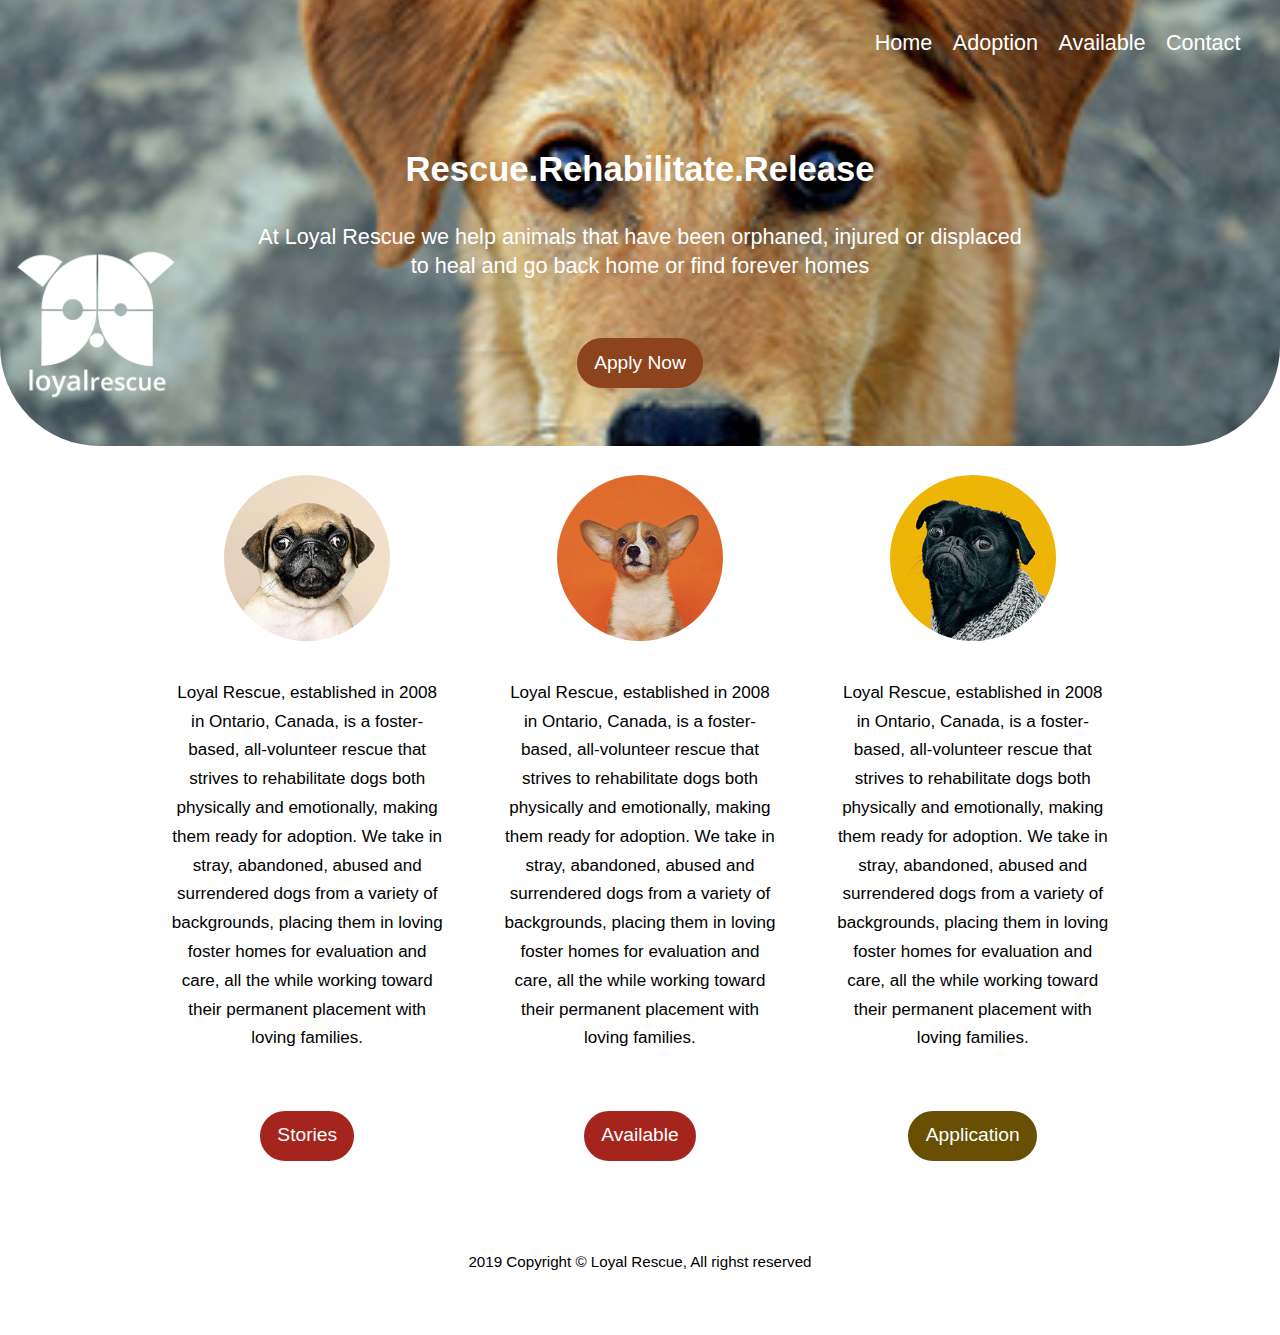
<file: index.html>
<!DOCTYPE html>
<html lang="en-ca">
<head>
  <meta charset="utf-8">
  <title>Animal Rescue Website</title>
  <meta name="viewport" content="width=device-width,initial-scale=1">
  <link rel="shortcut icon" href="favicon.ico">
  <link rel="icon" type="image/png" href="favicon-196.png">
  <link rel="stylesheet" href="css/modules.css">
  <link rel="stylesheet" href="css/grid.css">
  <link rel="stylesheet" href="css/type.css">
  <link rel="stylesheet" href="css/main.css">
  <link href="https://fonts.googleapis.com/css?family=Open+Sans:300,400,600&display=swap" rel="stylesheet">
</head>
<body>
  <ul class="skip-links">
    <li><a href="#main">Jump to main content</a></li>
    <li><a href="#nav">Jump to navigation</a></li>
  </ul>
  <header class="pad-b-2 relative" id="banner" role="banner">
    <div class="grid">
      <div class="unit xs-1-2 s-1-2 m-1-2 l-1-2">
        <img class="embed embed-item embed-16by9 text-left dog-logo absolute" src="images/dog-logo.png" alt="logo of the company" aria-details="logo-of-the-company">
      </div>
      <div class="list list-inline unit xs-1-2 s-1-2 m-1-2 l-1-2 text-right">
        <nav id="nav" role="navigation">
          <ul class="gutter mega list-group-inline pad-top pad-b">
            <li class="push-r-1-4 gutter-1-8"><a href="index.html">Home</a></li>
            <li class="push-r-1-4 gutter-1-8"><a href="adopt.html">Adoption</a></li>
            <li class="push-r-1-4 gutter-1-8"><a href="rescues.html">Available</a></li>
            <li class="push-r-1-4 gutter-1-8"><a href="#">Contact</a></li>
          </ul>
        </nav>
      </div>
    </div>
    <div class="content-header wrapper text-center">
      <h1 class="text-center pad-top">Rescue.Rehabilitate.Release</h1>
      <p class="mega text-center pad-b">At Loyal Rescue we help animals that have been orphaned, injured or displaced<br> to heal and go back home or find forever homes</p>
      <a class="btn text-center push-top" href="adopt.html">Apply Now</a>
    </div>
  </header>
  <main class="text-center wrapper pad-top pad-b" id="main" role="main" tabindex="0">
    <section>
      <article>
        <div class="grid">
          <div class="unit xs-1 s-1 m-1-3 l-1-3 pad-b">
            <img class="img-border" src="images/dog-7-square.jpg" alt="">
            <p class="milli island">Loyal Rescue, established in 2008 in Ontario, Canada, is a foster-based, all-volunteer rescue that strives to rehabilitate dogs both physically and emotionally, making them ready for adoption. We take in stray, abandoned, abused and surrendered dogs from a variety of backgrounds, placing them in loving foster homes for evaluation and care, all the while working toward their permanent placement with loving families. </p>
            <a class="btn btn-stories text-center push-top" href="#">Stories</a>
          </div>
          <div class="unit xs-1 s-1 m-1-3 l-1-3 pad-b">
            <img class="img-border" src="images/dog-3-square.jpg" alt="">
            <p class="milli island">Loyal Rescue, established in 2008 in Ontario, Canada, is a foster-based, all-volunteer rescue that strives to rehabilitate dogs both physically and emotionally, making them ready for adoption. We take in stray, abandoned, abused and surrendered dogs from a variety of backgrounds, placing them in loving foster homes for evaluation and care, all the while working toward their permanent placement with loving families. </p>
            <a class="btn btn-available text-center push-top" href="rescues.html">Available</a>
          </div>
          <div class="unit xs-1 s-1 m-1-3 l-1-3 pad-b">
            <img class="img-border" src="images/dog-6-square.jpg" alt="">
            <p class="milli island">Loyal Rescue, established in 2008 in Ontario, Canada, is a foster-based, all-volunteer rescue that strives to rehabilitate dogs both physically and emotionally, making them ready for adoption. We take in stray, abandoned, abused and surrendered dogs from a variety of backgrounds, placing them in loving foster homes for evaluation and care, all the while working toward their permanent placement with loving families. </p>
            <a class="btn btn-application text-center push-top" href="adopt.html">Application</a>
          </div>
        </div>
      </article>
    </section>
  </main>
  <footer class="island text-left" role="contentinfo">
    <div class="text-center">
      <p><small class="text-center micro white">2019 Copyright © Loyal Rescue, All righst reserved</small></p>
    </div>
  </footer>
</body>
</html>
</file>
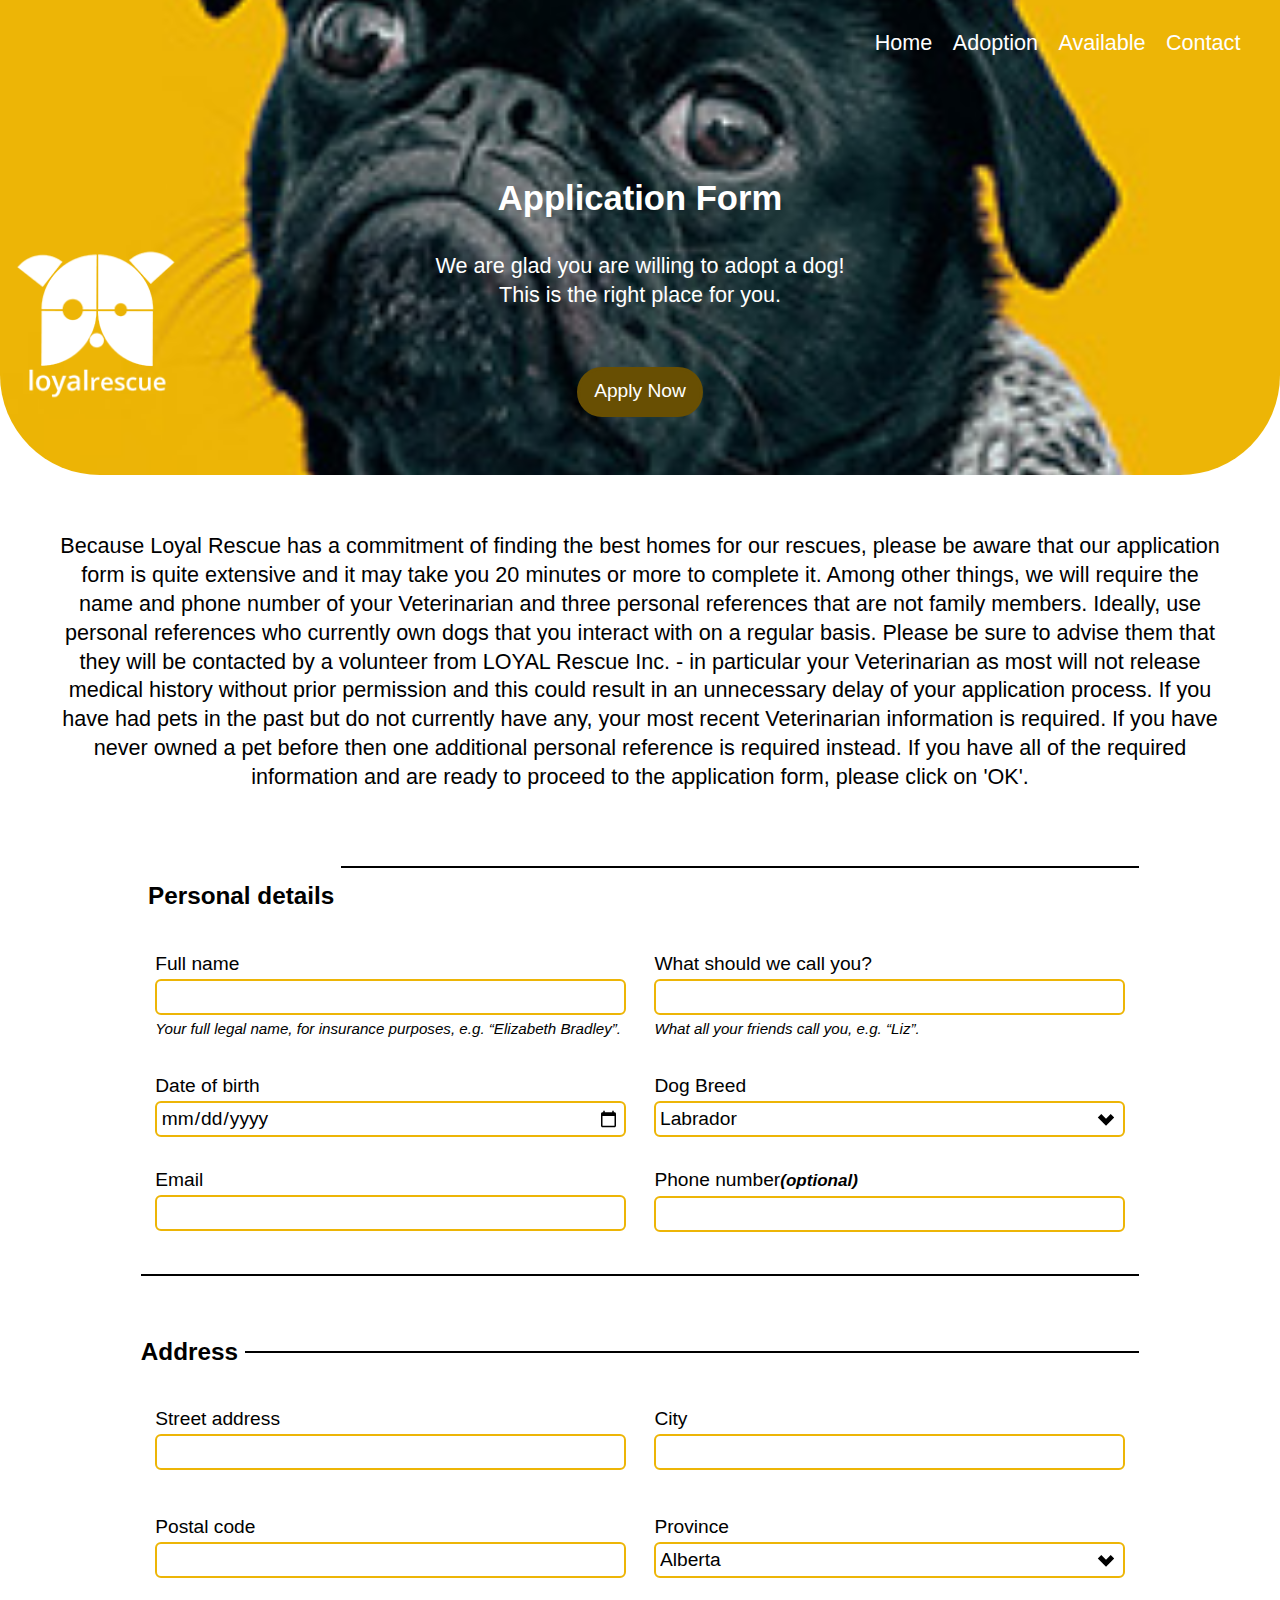
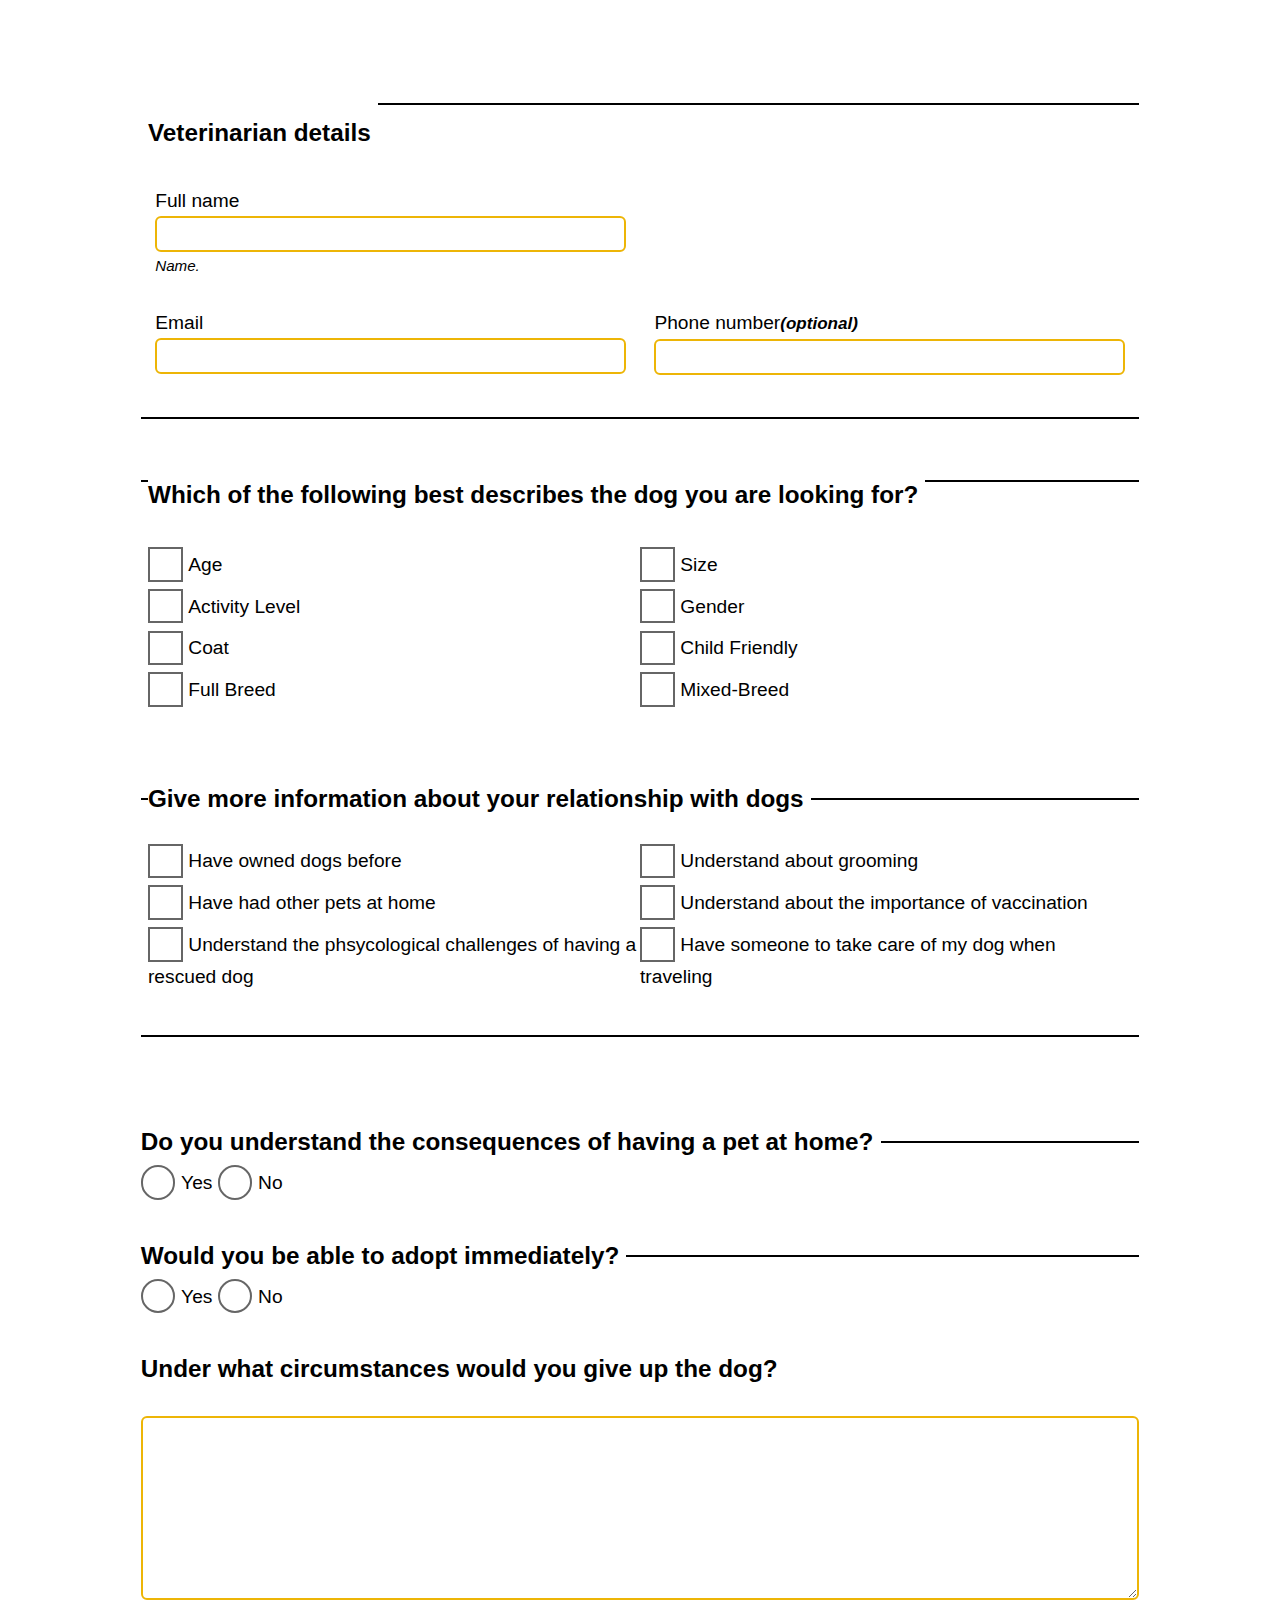
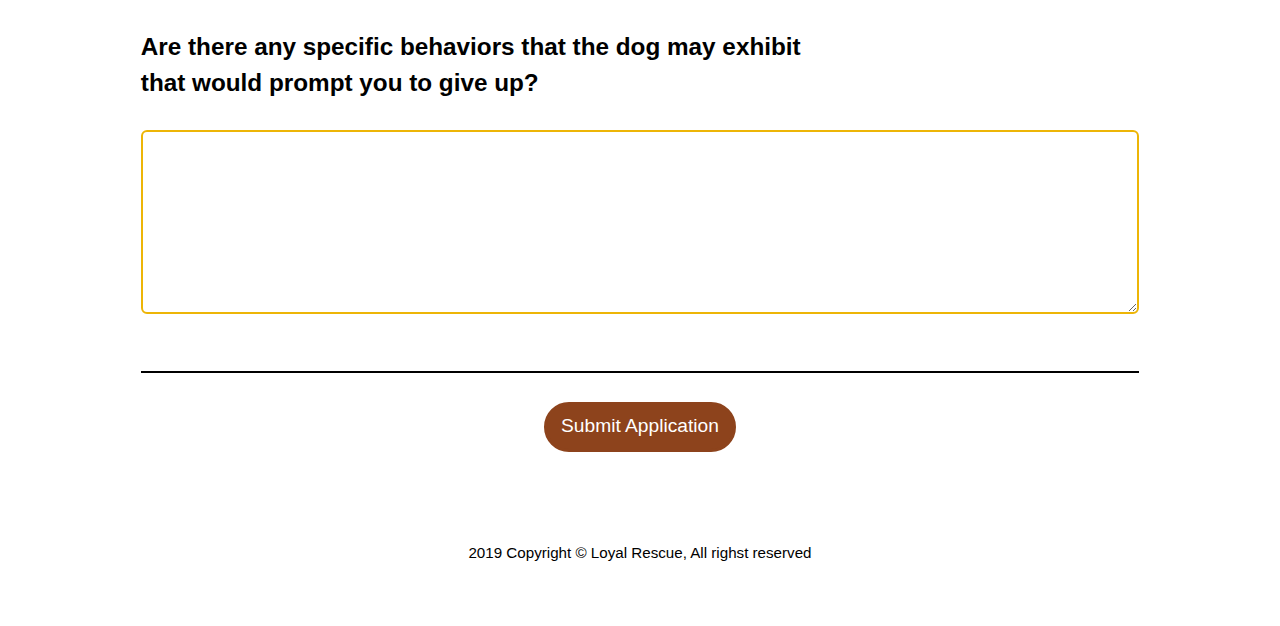
<file: adopt.html>
<!DOCTYPE html>
<html lang="en-ca">
<head>
  <meta charset="utf-8">
  <title>Animal Rescue Website Application</title>
  <meta name="viewport" content="width=device-width,initial-scale=1">
  <link rel="shortcut icon" href="favicon.ico">
  <link rel="icon" type="image/png" href="favicon-196.png">
  <link rel="stylesheet" href="css/modules.css">
  <link rel="stylesheet" href="css/grid.css">
  <link rel="stylesheet" href="css/type.css">
  <link rel="stylesheet" href="css/main.css">
  <link href="https://fonts.googleapis.com/css?family=Open+Sans:300,400,600&display=swap" rel="stylesheet">
</head>
<body>
  <ul class="skip-links">
    <li><a href="#main">Jump to main content</a></li>
    <li><a href="#nav">Jump to navigation</a></li>
  </ul>
  <header class="header-application pad-b-2 relative" id="banner" role="banner">
    <div class="grid">
      <div class="unit xs-1-2 s-1-2 m-1-2 l-1-2">
        <img class="embed embed-item embed-16by9 text-left dog-logo absolute" src="images/dog-logo.png" alt="logo of the company" aria-details="logo-of-the-company">
      </div>
      <div class="list list-inline unit xs-1-2 s-1-2 m-1-2 l-1-2 push pad-b text-right">
        <nav id="nav" role="navigation">
          <ul class="gutter mega list-group-inline pad-top">
            <li class="push-r-1-4 gutter-1-8"><a href="index.html">Home</a></li>
            <li class="push-r-1-4 gutter-1-8 adopt"><a href="adopt.html">Adoption</a></li>
            <li class="push-r-1-4 gutter-1-8"><a href="rescues.html">Available</a></li>
            <li class="push-r-1-4 gutter-1-8"><a href="#">Contact</a></li>
          </ul>
        </nav>
      </div>
    </div>
    <div class="content-header wrapper text-center">
      <h1 class="text-center pad-top">Application Form</h1>
      <p class="mega text-center pad-b">We are glad you are willing to adopt a dog!<br>This is the right place for you.</p>
      <a class="btn btn-application text-center push-top" href="adopt.html">Apply Now</a>
    </div>
  </header>
  <main id="main" role="main" tabindex="0">
    <section class="island">
      <form class="push-0" method="POST" action="https://formspree.io/nadia.otake@gmail.com">
        <article class="mega text-center island pad-top">Because Loyal Rescue has a commitment of finding the best homes for our rescues, please be aware that our application form is quite extensive and it may take you 20 minutes or more to complete it. Among other things, we will require the name and phone number of your Veterinarian and three personal references that are not family members. Ideally, use personal references who currently own dogs that you interact with on a regular basis. Please be sure to advise them that they will be contacted by a volunteer from LOYAL Rescue Inc. - in particular your Veterinarian as most will not release medical history without prior permission and this could result in an unnecessary delay of your application process. If you have had pets in the past but do not currently have any, your most recent Veterinarian information is required. If you have never owned a pet before then one additional personal reference is required instead. If you have all of the required information and are ready to proceed to the application form, please click on 'OK'.</article>
        <div class="wrapper">
          <fieldset class="push-1-4">
            <legend class="push gutter-1-4 pad-top-double giga bold personal">Personal details</legend>
            <div class="grid">
              <div class="gutter-1-2 unit xs-1 s-1 m-1-2 l-1-2 xl-1-2">
                <label for="name">Full name</label>
                <input id="name" name="Fullname">
                <p class="micro push-1-3 italic">Your full legal name, for insurance purposes, e.g. “Elizabeth Bradley”.</p>
              </div>
              <div class="gutter-1-2 unit xs-1 s-1 m-1-2 l-1-2 xl-1-2">
                <label for="nickname">What should we call you?</label>
                <input id="nickname" required>
                <p class="micro push italic">What all your friends call you, e.g. “Liz”.</p>
              </div>
            </div>
            <div class="grid">
              <div class="push gutter-1-2 unit xs-1 s-1 m-1-2 l-1-2 xl-1-2">
                <label for="age">Date of birth</label>
                <input id="age" type="date">
              </div>
              <div class="push gutter-1-2 unit xs-1 s-1 m-1-2 l-1-2 xl-1-2">
                <label for="sizes">Dog Breed</label>
                <select id="sizes">
                  <option value="">Labrador</option>
                  <option value="s">Labradoodle</option>
                  <option value="m">Pug</option>
                  <option value="l">Mixed-Breed</option>
                  <option value="xl">Terrier</option>
                  <option value="xs">Poodle</option>
                  <option value="s">Border-Colie</option>
                  <option value="m">Colie</option>
                  <option value="l">German-Shepherd</option>
                  <option value="xl">Retriever</option>
                </select>
              </div>
              <div class="push gutter-1-2 unit xs-1 s-1 m-1-2 l-1-2 xl-1-2">
                <label for="email">Email</label>
                <input id="email" type="email">
              </div>
              <div class="push-1-2 gutter-1-2 unit xs-1 s-1 m-1-2 l-1-2">
                <label for="tel">Phone number<i class="milli bold">(optional)</i></label>
                <input id="tel" type="tel" required>
              </div>
            </div>
          </fieldset>
          <hr class="island push-0">
          <fieldset class="push">
            <legend class="giga bold push">Address</legend>
            <div class="grid">
              <div class="push pad-b-1-2 gutter-1-2 unit xs-1 s-1 m-1-2 l-1-2 xl-1-2">
                <label for="address">Street address</label>
                <input id="address" required>
              </div>
              <div class="push pad-b-1-2 gutter-1-2 unit xs-1 s-1 m-1-2 l-1-2 xl-1-2">
                <label for="city">City</label>
                <input id="city" required>
              </div>
              <div class="push pad-b-1-2 gutter-1-2 unit xs-1 s-1 m-1-2 l-1-2 xl-1-2">
                <label for="postalcode">Postal code</label>
                <input id="postalcode" required>
              </div>

              <div class="push gutter-1-2 unit xs-1 s-1 m-1-2 l-1-2 xl-1-2">
                <label for="province">Province</label>
                <select id="province" name="Select a province">
                  <option>Alberta</option>
                  <option>British Columbia</option>
                  <option>Manitoba</option>
                  <option>New Brunswick</option>
                  <option>Newfoundland & Labrador</option>
                  <option>Northwest Territories</option>
                  <option>Nova Scotia</option>
                  <option>Nunavut</option>
                  <option>Ontario</option>
                  <option>Prince Edward Island</option>
                  <option>Québec</option>
                  <option>Saskatchewan</option>
                  <option>Yukon</option>
                </select>
              </div>
            </div>
          </fieldset>
          <fieldset class="push-1-4">
            <legend class="push gutter-1-4 pad-top-double giga bold personal">Veterinarian details</legend>
            <div class="grid">
              <div class="gutter-1-2 unit xs-1 s-1 m-1-2 l-1-2 xl-1-2">
                <label for="vetname">Full name</label>
                <input id="vetname" name="Fullname">
                <p class="micro push-1-3 italic">Name.</p>
              </div>
            </div>
            <div class="grid">
              <div class="push gutter-1-2 unit xs-1 s-1 m-1-2 l-1-2 xl-1-2">
                <label for="vetemail">Email</label>
                <input id="vetemail" type="email">
              </div>
              <div class="push-1-2 gutter-1-2 unit xs-1 s-1 m-1-2 l-1-2">
                <label for="vettel">Phone number<i class="milli bold">(optional)</i></label>
                <input id="vettel" type="tel" required>
              </div>
            </div>
          </fieldset>
          <hr class="push">
          <fieldset class="push-double gutter-1-4">
            <legend class="giga bold pad-t push">Which of the following best describes the dog you are looking for?</legend>
            <div class="grid">
              <div class="unit xs-1 s-1 m-1-2 l-1-2 xl-1-2 pad-b-1-4">
                <input id="dogage" type="checkbox">
                <label for="dogage">Age</label>
              </div>
              <div class="unit xs-1 s-1 m-1-2 l-1-2 xl-1-2 pad-b-1-4">
                <input id="dogsize" type="checkbox">
                <label for="dogsize">Size</label>
              </div>
              <div class="unit xs-1 s-1 m-1-2 l-1-2 xl-1-2 pad-b-1-4">
                <input id="actlevel" type="checkbox">
                <label for="actlevel">Activity Level</label>
              </div>
              <div class="unit xs-1 s-1 m-1-2 l-1-2 xl-1-2 pad-b-1-4">
                <input id="doggender" type="checkbox">
                <label for="doggender">Gender</label>
              </div>
              <div class="unit xs-1 s-1 m-1-2 l-1-2 xl-1-2 pad-b-1-4">
                <input id="dogcoat" type="checkbox">
                <label for="dogcoat">Coat</label>
              </div>
              <div class="unit xs-1 s-1 m-1-2 l-1-2 xl-1-2 pad-b-1-4">
                <input id="child" type="checkbox">
                <label for="child">Child Friendly</label>
              </div>
              <div class="unit xs-1 s-1 m-1-2 l-1-2 xl-1-2 pad-b-1-4">
                <input id="dogbreed" type="checkbox">
                <label for="dogbreed">Full Breed</label>
              </div>
              <div class="unit xs-1 s-1 m-1-2 l-1-2 xl-1-2 pad-b-1-4">
                <input id="mixedbreed" type="checkbox">
                <label for="mixedbreed">Mixed-Breed</label>
              </div>
            </div>
          </fieldset>
          <fieldset class="push pad-t gutter-1-4">
            <legend class="giga bold">Give more information about your relationship with dogs</legend>
            <div class="grid ">
              <div class="unit xs-1 s-1 m-1-2 l-1-2 pad-b-1-4">
                <input id="shovels" type="checkbox">
                <label for="shovels">Have owned dogs before</label>
              </div>
              <div class="unit xs-1 s-1 m-1-2 pad-b-1-4">
                <input id="gps" type="checkbox">
                <label for="gps">Understand about grooming</label>
              </div>
              <div class="unit xs-1 s-1 m-1-2 pad-b-1-4">
                <input id="blogging" type="checkbox">
                <label for="blogging">Have had other pets at home</label>
              </div>
              <div class="unit xs-1 s-1 m-1-2 pad-b-1-4">
                <input id="photography" type="checkbox">
                <label for="photography">Understand about the importance of vaccination</label>
              </div>
              <div class="unit xs-1 s-1 m-1-2 pad-b-1-4">
                <input id="trail" type="checkbox">
                <label for="trail">Understand the phsycological challenges of having a rescued dog</label>
              </div>
              <div class="unit xs-1 s-1 m-1-2 pad-b-1-4">
                <input id="bush" type="checkbox">
                <label for="bush">Have someone to take care of my dog when traveling</label>
              </div>
            </div>
          </fieldset>
          <hr class="island">
          <fieldset class="push">
            <legend class="giga bold">Do you understand the consequences of having a pet at home?</legend>

            <input type="radio" id="ido" name="i do">
            <label for="ido">Yes</label>
            <input type="radio" id="dont" name="i dont">
            <label for="dont">No</label>

          </fieldset>
          <fieldset>
            <legend class="giga bold">Would you be able to adopt immediately?</legend>

            <input type="radio" id="pick-up-yes" name="agree">
            <label for="pick-up-yes">Yes</label>
            <input type="radio" id="pick-up-no" name="disagree">
            <label for="pick-up-no">No</label>

          </fieldset>
          <div class="push">
            <label class="giga bold push" for="givingup">Under what circumstances would you give up the dog?</label>
            <textarea id="givingup" rows="6"></textarea>
          </div>
          <div class="push">
            <label class="giga bold push" for="behavior">Are there any specific behaviors that the dog may exhibit<br> that would prompt you to give up?</label>
            <textarea id="behavior" rows="6"></textarea>
          </div>
          <div class="pad-t hr-footer">
            <hr>
          </div>
          <div class="center-text">
            <a href="index.html" class="btn push">Submit Application</a>
          </div>
        </div>
      </form>
    </section>
  </main>
  <footer class="island text-left" role="contentinfo">
    <div class="text-center">
      <p><small class="text-center micro white">2019 Copyright © Loyal Rescue, All righst reserved</small></p>
    </div>
  </footer>
</body>
</html>
</file>
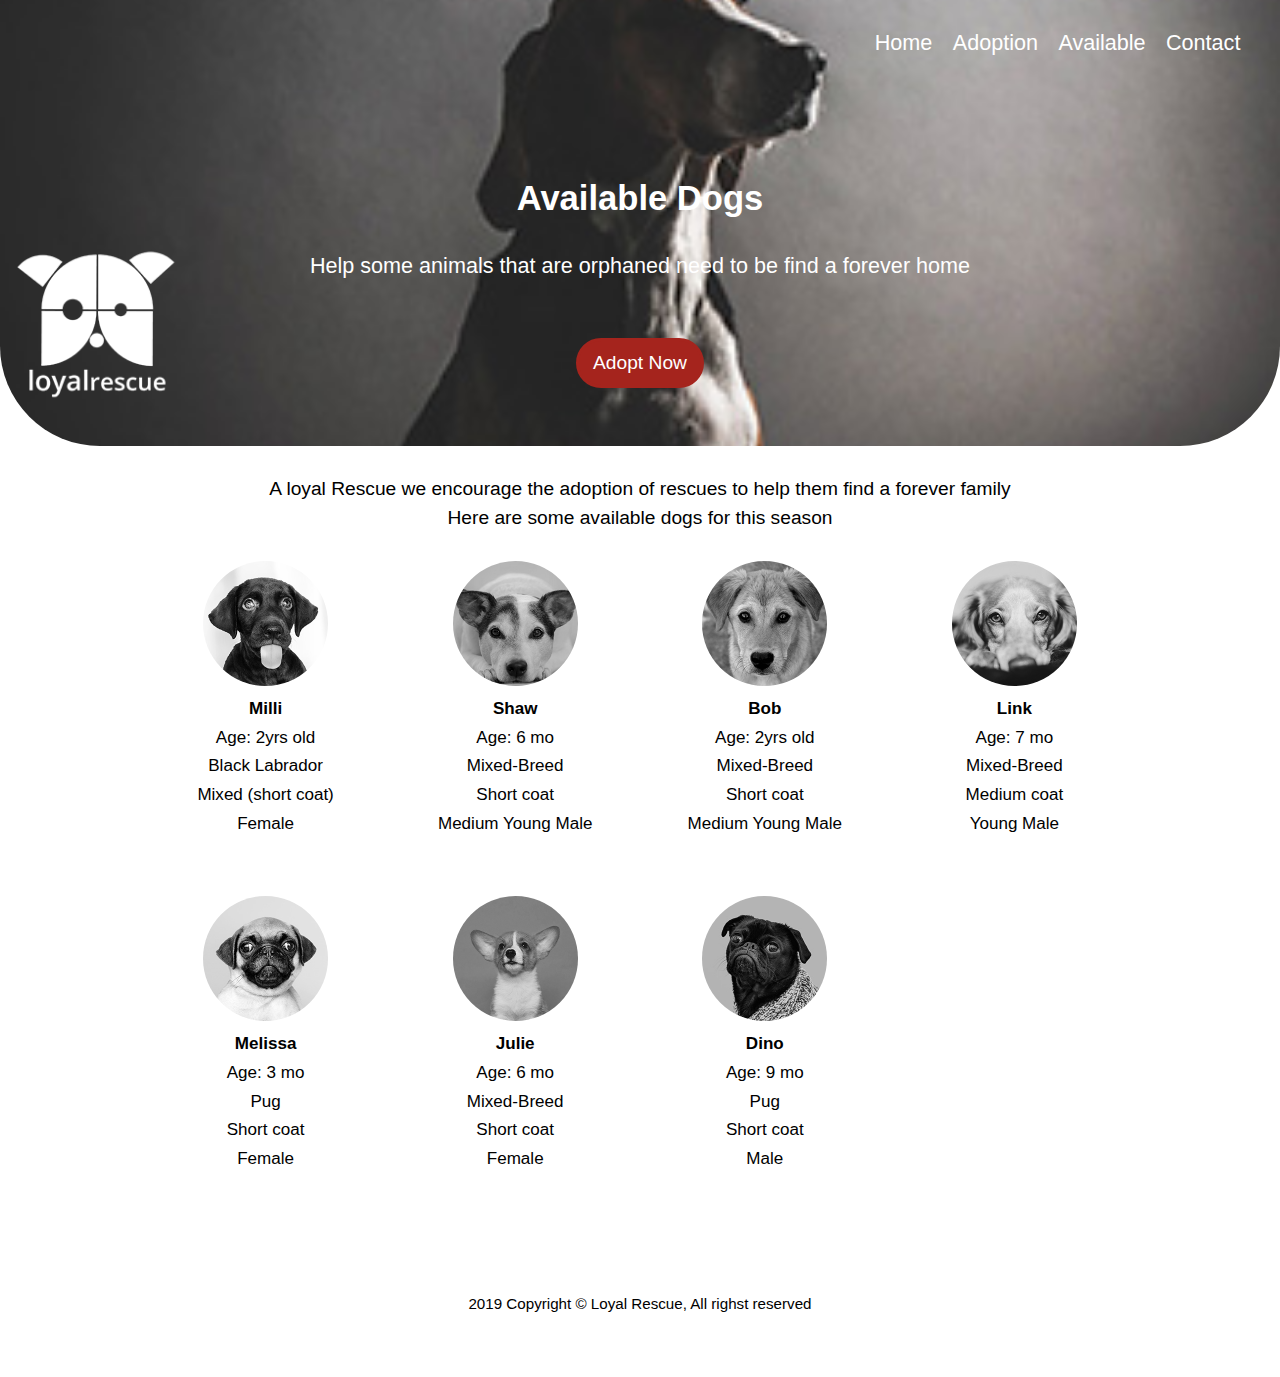
<file: rescues.html>
<!DOCTYPE html>
<html lang="en-ca">
<head>
  <meta charset="utf-8">
  <title>Animal Rescue Website Available</title>
  <meta name="viewport" content="width=device-width,initial-scale=1">
  <link rel="shortcut icon" href="favicon.ico">
  <link rel="icon" type="image/png" href="favicon-196.png">
  <link rel="stylesheet" href="css/modules.css">
  <link rel="stylesheet" href="css/grid.css">
  <link rel="stylesheet" href="css/type.css">
  <link rel="stylesheet" href="css/main.css">
  <link href="https://fonts.googleapis.com/css?family=Open+Sans:300,400,600&display=swap" rel="stylesheet">
</head>
<body>
  <ul class="skip-links">
    <li><a href="#main">Jump to main content</a></li>
    <li><a href="#nav">Jump to navigation</a></li>
  </ul>
  <header class="header-available pad-b-2 relative" id="banner" role="banner">
    <div class="grid">
      <div class="unit xs-1-2 s-1-2 m-1-2 l-1-2">
        <img class="embed embed-item embed-16by9 text-left dog-logo absolute" src="images/dog-logo.png" alt="logo of the company" aria-details="logo-of-the-company">
      </div>
      <div class="list list-inline unit xs-1-2 s-1-2 m-1-2 l-1-2 push text-right">
        <nav id="nav" role="navigation">
          <ul class="gutter mega list-group-inline pad-top pad-b">
            <li class="push-r-1-4 gutter-1-8"><a href="index.html">Home</a></li>
            <li class="push-r-1-4 gutter-1-8"><a href="adopt.html">Adoption</a></li>
            <li class="push-r-1-4 gutter-1-8"><a href="rescues.html">Available</a></li>
            <li class="push-r-1-4 gutter-1-8"><a href="#">Contact</a></li>
          </ul>
        </nav>
      </div>
    </div>
    <div class="content-header wrapper text-center">
      <h1 class="text-center pad-top">Available Dogs</h1>
      <p class="mega text-center pad-b">Help some animals that are orphaned need to be find a forever home</p>
      <a class="btn btn-available text-center push-top" href="adopt.html">Adopt Now</a>
    </div>
  </header>
  <main class="text-center wrapper pad-top pad-b" id="main" role="main" tabindex="0">
    <section>
      <p class="push-b">A loyal Rescue we encourage the adoption of rescues to help them find a forever family<br>Here are some available dogs for this season</p>
      <div class="grid">

        <div class="unit xs-1-2 s-1-2 m-1-4 l-1-4 pad-b">
          <a href="adopt.html">
            <img class="img-border hover-box-img" src="images/dog-8-square.jpg" alt="photo of dog">
          </a>
          <h2 class="milli pad-b-1 push-0">Milli</h2>
          <p class="milli">Age: 2yrs old<br>Black Labrador<br>Mixed (short coat)<br>Female</p>

        </div>
        <div class="unit xs-1-2 s-1-2 m-1-4 l-1-4 pad-b">
          <a href="adopt.html">
            <img class="img-border hover-box-img" src="images/dog-10-square.jpg" alt="photo of dog">
          </a>
          <h2 class="milli pad-b-1 push-0">Shaw</h2>
          <p class="milli">Age: 6 mo<br>Mixed-Breed<br>Short coat<br>Medium Young Male</p>

        </div>
        <div class="unit xs-1-2 s-1-2 m-1-4 l-1-4 pad-b">
          <a href="adopt.html">
            <img class="img-border hover-box-img" src="images/dog-9-square.jpg" alt="photo of dog">
          </a>
          <h2 class="milli pad-b-1 push-0">Bob</h2>
          <p class="milli">Age: 2yrs old<br>Mixed-Breed<br>Short coat<br>Medium Young Male</p>

        </div>

        <div class="unit xs-1-2 s-1-2 m-1-4 l-1-4 pad-b">
          <a href="adopt.html">
            <img class="img-border hover-box-img" src="images/dog-2-square.jpg" alt="photo of dog">
          </a>
          <h2 class="milli pad-b-1 push-0">Link</h2>
          <p class="milli">Age: 7 mo<br>Mixed-Breed<br>Medium coat<br>Young Male</p>

        </div>
        <div class="unit xs-1-2 s-1-2 m-1-4 l-1-4 pad-b">
          <a href="adopt.html">
            <img class="img-border hover-box-img" src="images/dog-7-square.jpg" alt="photo of dog">
          </a>
          <h2 class="milli pad-b-1 push-0">Melissa</h2>
          <p class="milli">Age: 3 mo<br>Pug<br>Short coat<br>Female</p>

        </div>
        <div class="unit xs-1-2 s-1-2 m-1-4 l-1-4 pad-b">
          <a href="adopt.html">
            <img class="img-border hover-box-img" src="images/dog-3-square.jpg" alt="photo of dog">
          </a>
          <h2 class="milli pad-b-1 push-0">Julie</h2>
          <p class="milli">Age: 6 mo<br>Mixed-Breed<br>Short coat<br>Female</p>

        </div>
        <div class="unit xs-1-2 s-1-2 m-1-4 l-1-4 pad-b">
          <a href="adopt.html">
            <img class="img-border hover-box-img" src="images/dog-6-square.jpg" alt="photo of dog">
          </a>
          <h2 class="milli pad-b-1 push-0">Dino</h2>
          <p class="milli">Age: 9 mo<br>Pug<br>Short coat<br>Male</p>

        </div>
      </div>
    </section>
  </main>
  <footer class="island text-left" role="contentinfo">
    <div class="text-center">
      <p><small class="text-center micro white">2019 Copyright © Loyal Rescue, All righst reserved</small></p>
    </div>
  </footer>
</body>
</html>
</file>
<file: css/modules.css>
/*
 * Modulifier || Code released under the UNLICENSE
 * Code under other copyrights & licenses listed below.
 * https://modulifier.web-dev.tools/#responsive;images;list-group;embed;media-object;icons;hidden;positioning;nice-lists;forms;buttons;accessibility;print
 */

@-moz-viewport { width: device-width; scale: 1; }
@-ms-viewport { width: device-width; scale: 1; }
@-o-viewport { width: device-width; scale: 1; }
@-webkit-viewport { width: device-width; scale: 1; }
@viewport { width: device-width; scale: 1; }

html {
  box-sizing: border-box;
  -moz-text-size-adjust: 100%;
  -ms-text-size-adjust: 100%;
  -webkit-text-size-adjust: 100%;
  text-size-adjust: 100%;
}

*, *::before, *::after {
  box-sizing: inherit;
}

body {
  margin: 0;
}

article,
aside,
details,
figcaption,
figure,
footer,
header,
main,
menu,
nav,
section,
summary {
  display: block;
}

audio,
canvas,
progress,
video {
  display: inline-block;
  vertical-align: baseline;
}

template {
  display: none;
}

details {
  cursor: pointer;
}

audio:not([controls]) {
  display: none;
  height: 0;
}

a,
area,
button,
input,
label,
select,
textarea,
[tabindex] {
  -ms-touch-action: manipulation;
  touch-action: manipulation;
}

img {
  border: 0;
}

.img-flex,
.img-flex img {
  display: block;
  width: 100%;
}

svg {
  fill: currentColor;
}

svg:not(:root) {
  overflow: hidden;
}

svg.img-flex {
  width: 100%;
  height: 100%;
}

.image-replacement, .ir {
  overflow: hidden;
  direction: ltr;
  text-align: left;
  text-indent: 100%;
  white-space: nowrap;
}

.list-group, .list-group-inline, .list-group--inline {
  padding-left: 0;
  list-style-type: none;
}

.list-group > dd {
  margin-left: 0;
}

.list-group-inline::before,
.list-group-inline::after,
.list-group--inline::before,
.list-group--inline::after {
  content: "";
  display: table;
}

.list-group-inline::after,
.list-group--inline::after {
  clear: both;
}

.list-group-inline > li,
.list-group--inline > li {
  display: inline-block;
}

.list-group-inline > dt,
.list-group--inline > dt {
  clear: left;
  float: left;
  width: 11em;
}

.list-group-inline > dd,
.list-group--inline > dd {
  float: left;
  min-width: 12em;
}

.embed {
  margin-left: 0;
  margin-right: 0;
  overflow: hidden;
  position: relative;
  width: 100%;
}

.embed-1by1, .embed--1by1 {
  padding-top: 100%; /* Square */
}

.embed-4by3, .embed--4by3 {
  padding-top: 75%; /* Traditional TV/computer screens */
}

.embed-iso216, .embed--iso216 {
  padding-top: 70.92%; /* A-standard paper sizes */
}

.embed-3by2, .embed--3by2 {
  padding-top: 66.6%; /* Classic 35 mm film & most digital photos, landscape */
}

.embed-2by3, .embed--2by3 {
  padding-top: 150%; /* Classic 35 mm film & most digital photos, portrait */
}

.embed-golden, .embed--golden {
  padding-top: 61.8%; /* The Golden Ratio */
}

.embed-16by9, .embed--16by9 {
  padding-top: 56.25%; /* HD TV */
}

.embed-185by100, .embed--185by100 {
  padding-top: 54.05%; /* Common widescreen cinema */
}

.embed-24by10, .embed--24by10 {
  padding-top: 41.667%; /* Widescreen cinema: 2.4:1 */
}

.embed-3by1, .embed--3by1 {
  padding-top: 33.3333%; /* Panorama photos */
}

.embed-4by1, .embed--4by1 {
  padding-top: 25%; /* Polyvision */
}

.embed-5by1, .embed--5by1 {
  padding-top: 20%; /* Really wide... */
}

.embed-item, .embed__item {
  min-height: 100%;
  left: 0;
  position: absolute;
  top: 0;
  width: 100%;
}

.media {
  overflow: hidden;
}

.media-img, .media__img {
  float: left;
}

.media-img-reversed, .media__img--reversed {
  float: right;
}

.media-img-stacked, .media__img--stacked {
  float: none;
}

.media-body, .media__body {
  overflow: hidden;
  min-width: 12em; /* Slightly less than 200px, responsiveness built in */
}

.icon {
  display: inline-block;
  position: relative;
  background: transparent none no-repeat center center;
  background-size: contain;
  vertical-align: middle;
}

.i-16, .i--16 {
  height: 16px;
  width: 16px;
}

.i-18, .i--18 {
  height: 18px;
  width: 18px;
}

.i-20, .i--20 {
  height: 20px;
  width: 20px;
}

.i-24, .i--24 {
  height: 24px;
  width: 24px;
}

.i-32, .i--32 {
  height: 32px;
  width: 32px;
}

.i-48, .i--48 {
  height: 48px;
  width: 48px;
}

.i-64, .i--64 {
  height: 64px;
  width: 64px;
}

.i-96, .i--96 {
  height: 96px;
  width: 96px;
}

.i-128, .i--128 {
  height: 128px;
  width: 128px;
}

.i-192, .i--192 {
  height: 192px;
  width: 192px;
}

.i-256, .i--256 {
  height: 256px;
  width: 256px;
}

.icon img,
.icon svg {
  left: 0;
  height: 100%;
  position: absolute;
  top: 0;
  width: 100%;
  fill: currentColor;
}

.icon-label {
  vertical-align: middle;
}

.icon-link,
.icon-link:focus,
.icon-link:hover {
  text-decoration: none;
}

[hidden], .hidden {
  /* stylelint-disable declaration-no-important */
  display: none !important;
  visibility: hidden !important;
  /* stylelint-enable */
}

.visually-hidden {
  height: 1px;
  margin: -1px;
  overflow: hidden;
  padding: 0;
  position: absolute;
  width: 1px;
  border: 0;
  clip: rect(0 0 0 0);
  clip-path: inset(50%);
}

.visually-hidden.focusable:active, .visually-hidden.focusable:focus {
  height: auto;
  margin: 0;
  overflow: visible;
  position: static;
  width: auto;
  clip: auto;
  clip-path: none;
}

.invisible {
  visibility: hidden;
}

.chop,
.crop {
  overflow: hidden;
}

.truncate {
  max-width: 100%;
  overflow: hidden;
  width: 100%;
  text-overflow: ellipsis;
  white-space: nowrap;
}

.scrollable {
  max-width: 100%;
  overflow-x: auto;
  overflow-y: hidden;
  -webkit-overflow-scrolling: touch;
}

.flex-row {
  display: -webkit-flex;
  display: -ms-flexbox;
  display: flex;
}

.flex-justify {
  -webkit-justify-content: space-between;
  -ms-flex-pack: space-between;
  justify-content: space-between;
}

.flex-align-center {
  -webkit-align-items: center;
  -ms-flex-align: center;
  align-items: center;
}

.center-text,
.center-flow {
  text-align: center;
}

.center-block {
  margin-left: auto;
  margin-right: auto;
}

.no-auto-margins,
.not-centered {
  /* stylelint-disable declaration-no-important */
  margin-left: 0 !important;
  margin-right: 0 !important;
  /* stylelint-enable */
}

.center-content,
.center-content-vertical,
.center-contents,
.center-contents-vertical {
  display: -webkit-flex;
  display: -ms-flexbox;
  display: flex;
  -webkit-justify-content: center;
  -ms-flex-pack: center;
  justify-content: center;
  -webkit-align-items: center;
  -ms-flex-align: center;
  align-items: center;
  -webkit-align-content: center;
  -ms-flex-line-pack: center;
  align-content: center;
  -webkit-flex-direction: column wrap;
  -ms-flex-direction: column wrap;
  flex-flow: column wrap;
}

.center-content-start,
.center-content-vertical-start,
.center-contents-start,
.center-contents-vertical-start {
  display: -webkit-flex;
  display: -ms-flexbox;
  display: flex;
  -webkit-justify-content: center;
  -ms-flex-pack: center;
  justify-content: center;
  -webkit-flex-direction: column wrap;
  -ms-flex-direction: column wrap;
  flex-flow: column wrap;
}

.center-content-horizontal,
.center-contents-horizontal {
  display: -webkit-flex;
  display: -ms-flexbox;
  display: flex;
  -webkit-justify-content: center;
  -ms-flex-pack: center;
  justify-content: center;
  -webkit-align-items: center;
  -ms-flex-align: center;
  align-items: center;
  -webkit-align-content: center;
  -ms-flex-line-pack: center;
  align-content: center;
  -webkit-flex-direction: row wrap;
  -ms-flex-direction: row wrap;
  flex-flow: row wrap;
}

.clearfix::after {
  content: " ";
  display: block;
  clear: both;
}

.left {
  float: left;
}

.right {
  float: right;
}

.inline {
  display: inline;
}

.block {
  display: block;
}

.inline-block, .ib {
  display: inline-block;
}

.valign-top {
  vertical-align: top;
}

.valign-bottom {
  vertical-align: bottom;
}

.valign-middle {
  vertical-align: middle;
}

.fixed {
  position: fixed;
}

.relative {
  position: relative;
}

[class*="pin-"],
.absolute {
  position: absolute;
}

.static {
  position: static;
}

.zindex-1 {
  z-index: 1;
}

.zindex-2 {
  z-index: 2;
}

.zindex-3 {
  z-index: 3;
}

.zindex-1000 {
  z-index: 1000;
}

.pin-top-left,
.pin-left-top,
.pin-tl,
.pin-lt {
  top: 0;
  left: 0;
}

.pin-top-right,
.pin-right-top,
.pin-tr,
.pin-rt {
  top: 0;
  right: 0;
}

.pin-bottom-left,
.pin-left-bottom,
.pin-bl,
.pin-lb {
  bottom: 0;
  left: 0;
}

.pin-bottom-right,
.pin-right-bottom,
.pin-br,
.pin-rb {
  bottom: 0;
  right: 0;
}

.pin-top-center,
.pin-center-top,
.pin-tc,
.pin-ct {
  left: 50%;
  top: 0;
  transform: translateX(-50%);
}

.pin-bottom-center,
.pin-center-bottom,
.pin-bc,
.pin-cb {
  bottom: 0;
  left: 50%;
  transform: translateX(-50%);
}

.pin-center-left,
.pin-left-center,
.pin-cl,
.pin-lc {
  left: 0;
  top: 50%;
  transform: translateY(-50%);
}

.pin-center-right,
.pin-right-center,
.pin-cr,
.pin-rc {
  right: 0;
  top: 50%;
  transform: translateY(-50%);
}

.pin-center, .pin-c {
  left: 50%;
  top: 50%;
  transform: translate(-50%, -50%);
}

.width-quarter, .w-1-4 {
  width: 25%;
}

.width-half, .w-1-2 {
  width: 50%;
}

.width-full, .w-1 {
  width: 100%;
}

.height-quarter, .h-1-4 {
  height: 25%;
}

.height-half, .h-1-2 {
  height: 50%;
}

.height-full, .h-1 {
  height: 100%;
}

.height-win-quarter, .h-w-1-4 {
  height: 25vh;
  max-height: 46em;
}

.height-win-half, .h-w-1-2 {
  height: 50vh;
  max-height: 46em;
}

.height-win-full, .h-w-1 {
  height: 100vh;
  max-height: 46em;
}

ul {
  list-style-type: none;
}

ul > li::before {
  content: "·";
  float: left;
  margin-left: -1.6em;
  width: 1.3em;
  text-align: right;
}

ol {
  counter-reset: ol-simple-numbers;
  list-style-type: none;
}

ol > li::before {
  float: left;
  margin-left: -1.6em;
  width: 1.3em;
  counter-increment: ol-simple-numbers;
  content: counter(ol-simple-numbers);
  text-align: right;
}

.list-group > li::before,
.list-group-inline > li::before,
.list-group--inline > li::before {
  content: none;
}

/* stylelint-disable no-descending-specificity */

/*
 * (c) Nicolas Gallagher and Jonathan Neal of Normalize.css || MIT License
 *     https://necolas.github.io/normalize.css/
 */

button,
input,
optgroup,
select,
textarea {
  color: inherit;
  font: inherit;
  margin: 0;
}

button,
input {
  overflow: visible;
}

button,
select {
  text-transform: none;
}

button,
html [type="button"],
[type="reset"],
[type="submit"] {
  -webkit-appearance: button;
  cursor: pointer;
}

button[disabled],
html input[disabled] {
  cursor: default;
}

button::-moz-focus-inner,
input::-moz-focus-inner {
  border: 0;
  padding: 0;
}

[type="checkbox"],
[type="radio"] {
  opacity: 0;
  position: absolute;
  height: 1px;
  width: 1px;
}

[type="number"]::-webkit-inner-spin-button,
[type="number"]::-webkit-outer-spin-button {
  height: auto;
}

[type="search"]::-webkit-search-cancel-button,
[type="search"]::-webkit-search-decoration {
  -webkit-appearance: none;
}

fieldset {
  padding-left: 0;
  padding-right: 0;

  border: 0;
  border-top: 2px solid #666;
}

legend {
  color: inherit;
  display: table;
  max-width: 100%;
  padding: 0 .3em 0 0;
  white-space: normal;

  border: 0;

  font-weight: bold;
}

optgroup {
  font-weight: bold;
}

::-webkit-input-placeholder {
  color: inherit;
  opacity: .54;
}

::-webkit-file-upload-button {
  -webkit-appearance: button;
  font: inherit;
}

/* End Normalize.css code */

label,
.label-block {
  display: block;
  cursor: pointer;
}

[type="checkbox"] + label,
[type="radio"] + label,
.label-inline {
  display: inline-block;
}

input:not([type]),
[type="text"],
[type="number"],
[type="search"],
[type="url"],
[type="email"],
[type="password"],
[type="tel"],
[type="datetime-local"],
[type="month"],
[type="week"],
[type="date"],
[type="time"],
[type="range"],
select,
textarea {
  -moz-appearance: none;
  -webkit-appearance: none;
  appearance: none;
}

input,
textarea {
  display: block;
  width: 100%;

  background-color: #fff;
  border: 2px solid #666;
  border-radius: 0;
}

label {
  vertical-align: middle;
}

textarea {
  max-width: 100%;
  min-height: 4em;
  overflow: auto;
}

[type="color"] {
  display: inline-block;
  width: 2em;
}

select {
  display: block;
  width: 100%;

  background-image: url("data:image/svg+xml,%3Csvg xmlns='http://www.w3.org/2000/svg' width='256' height='256' viewBox='0 0 256 256'%3E%3Cpath fill='none' stroke='%23000' stroke-miterlimit='10' stroke-width='70' d='M36.3 82.1l91.9 91.8 91.5-91.8'/%3E%3C/svg%3E");
  background-repeat: no-repeat;
  background-position: calc(100% - .4em) center;
  background-size: 18px auto;
  background-color: #fff;
  border: 2px solid #666;
  border-radius: 0;
}

[type="checkbox"] + label::before {
  content: " ";
  display: inline-block;
  height: 1.8em;
  margin-right: .3em;
  position: relative;
  vertical-align: middle;
  top: -.1em;
  width: 1.8em;

  background-color: #fff;
  background-size: cover;
  border: 2px solid #666;

  line-height: inherit;
}

[type="checkbox"]:checked + label::before {
  background-image: url("data:image/svg+xml,%3Csvg xmlns='http://www.w3.org/2000/svg' width='256' height='256' viewBox='0 0 256 256'%3E%3Cpath fill='none' stroke='%23000' stroke-miterlimit='10' stroke-width='50' d='M49.9 130.1l50.8 50.7L206.1 75.2'/%3E%3C/svg%3E");
}

[type="checkbox"]:focus + label::before {
  outline: 3px solid #000;
  z-index: 1000;
}

[type="radio"] + label::before {
  content: " ";
  display: inline-block;
  height: 1.8em;
  margin-right: .3em;
  position: relative;
  vertical-align: middle;
  top: -.1em;
  width: 1.8em;

  background-color: #fff;
  background-size: cover;
  border: 2px solid #666;
  border-radius: 50%;

  line-height: inherit;
}

[type="radio"]:checked + label::before {
  background-image: url("data:image/svg+xml,%3Csvg xmlns='http://www.w3.org/2000/svg' width='256' height='256' viewBox='0 0 256 256'%3E%3Ccircle cx='128' cy='128' r='70.4'/%3E%3C/svg%3E");
}

[type="radio"]:focus + label::before,
[type="radio"] + label:focus::before {
  box-shadow: 0 0 0 3px #000;
  z-index: 1000;
}

[type="range"] {
  border: 0;
  background-color: #fff;
}

[type="range"]::-webkit-slider-runnable-track {
  height: 6px;

  -webkit-appearance: none;
  appearance: none;
  background-color: #ccc;
  border: 0;
  border-radius: 3px;
}

[type="range"]:active::-webkit-slider-runnable-track {
  background-color: #ccc;
}

[type="range"]::-moz-range-track {
  height: 6px;

  -moz-appearance: none;
  appearance: none;
  background-color: #ccc;
  border: 0;
  border-radius: 3px;
}

[type="range"]:active::-moz-range-track {
  background-color: #ccc;
}

[type="range"]::-ms-track {
  height: 6px;

  -ms-appearance: none;
  appearance: none;
  background-color: #ccc;
  border: 0;
  border-radius: 3px;
}

[type="range"]:active::-ms-track {
  background-color: #ccc;
}

[type="range"]::-webkit-slider-thumb {
  margin-top: -4px;
  height: 16px;
  width: 16px;

  -webkit-appearance: none;
  appearance: none;
  background-color: #000;
  border: none;
  border-radius: 50%;
}

[type="range"]:hover::-webkit-slider-thumb {
  background-color: #000;
}

[type="range"]:active::-webkit-slider-thumb {
  background-color: #000;
}

[type="range"]::-moz-range-thumb {
  margin-top: -4px;
  height: 16px;
  width: 16px;

  -webkit-appearance: none;
  appearance: none;
  background-color: #000;
  border: none;
  border-radius: 50%;
}

[type="range"]:hover::-moz-range-thumb {
  background-color: #000;
}

[type="range"]:active::-moz-range-thumb {
  background-color: #000;
}

[type="range"]::-ms-thumb {
  margin-top: -4px;
  height: 16px;
  width: 16px;

  -webkit-appearance: none;
  appearance: none;
  background-color: #000;
  border: none;
  border-radius: 50%;
}

[type="range"]:hover::-ms-thumb {
  background-color: #000;
}

[type="range"]:active::-ms-thumb {
  background-color: #000;
}

[type="checkbox"].hide-custom-input + label::before,
[type="checkbox"] + .hide-custom-input::before,
[type="radio"].hide-custom-input + label::before,
[type="radio"] + .hide-custom-input::before {
  content: none;
  display: none;
}

/* stylelint-enable */

.link-box {
  display: block;
  text-decoration: none;
}

/* stylelint-disable no-descending-specificity */

button,
.btn {
  cursor: pointer;
  display: inline-block;
  margin: 0;
  overflow: visible;
  padding: .375em .75em .42em;
  -webkit-appearance: none;
  -moz-appearance: none;
  appearance: none;
  background-color: #333;
  border-radius: 4px;
  border: 3px solid #333;
  color: #fff;
  font: inherit;
  text-decoration: none;
  text-transform: none;
}

button::-moz-focus-inner {
  border: 0;
  padding: 0;
}

/* stylelint-enable */

button:focus,
button:hover,
.btn:focus,
.btn:hover {
  background-color: #000;
  border-color: #000;
  color: #fff;
}

button[disabled] {
  cursor: default;
}

.btn-light, .btn--light {
  background-color: #e2e2e2;
  border-color: #e2e2e2;
  color: #000;
}

.btn-light:focus,
.btn-light:hover,
.btn--light:focus,
.btn--light:hover {
  background-color: #666;
  border-color: #666;
  color: #fff;
}

.btn-ghost,
.btn--ghost {
  background-color: transparent;
  border-color: #333;
  color: #000;
}

.btn-ghost:focus,
.btn-ghost:hover,
.btn--ghost:focus,
.btn--ghost:hover {
  background-color: #e2e2e2;
  border-color: #000;
  color: #000;
}

.btn-link {
  display: inline;
  padding: 0;
  background-color: transparent;
  border-radius: 0;
  border: 0;
  color: inherit;
}

.btn-link:focus,
.btn-link:hover {
  background-color: transparent;
  color: inherit;
}

a:hover, a:active {
  outline: none;
}

a:focus,
[tabindex="0"]:focus,
details:focus,
summary:focus,
input:focus,
textarea:focus,
button:focus,
select:focus {
  outline: 3px solid #000;
  outline-offset: 0;
}

a:focus, [tabindex="0"]:focus {
  outline-offset: 3px;
}

.skip-links {
  margin: 0;
  padding: 0;
  list-style-type: none;
}

.skip-links > li::before {
  content: none; /* Remove the bullets if nice lists is selected */
}

.skip-links a,
.skip-links button {
  padding: .5em .75em;
  position: absolute;
  top: -10em;
  z-index: 10000; /* To make sure they're always on top */
  background-color: #000;
  border: 0;
  color: #fff;
  font-size: 1.125rem;
  font-weight: bold;
  text-decoration: none;
}

.skip-links a:focus,
.skip-links button:focus {
  outline-offset: 3px;
  top: 0;
}

[aria-busy="true"] {
  cursor: progress;
}

[aria-controls] {
  cursor: pointer;
}

[aria-disabled] {
  cursor: default;
}

.print-only {
  display: none;
  visibility: hidden;
}

.page-break-before {
  page-break-before: always;
}

.page-break-after {
  page-break-after: always;
}

.no-page-break-inside {
  page-break-inside: avoid;
}

@media print {

  /* stylelint-disable declaration-no-important */

  .no-print {
    display: none !important;
    visibility: hidden !important;
  }

  .print-only,
  .force-print {
    display: block !important;
    visibility: visible !important;
  }

  /* stylelint-enable */

  .visually-hidden.force-print {
    height: auto;
    margin: 0;
    overflow: visible;
    padding: 0;
    position: static;
    width: auto;
    border: 0;
    clip: initial;
    clip-path: none;
  }

  /*
   * (c) Fabien Sa || MIT License
   *     http://bafs.github.io/Gutenberg/
   */

  table,
  blockquote,
  pre,
  code,
  figure,
  li,
  hr,
  ul,
  ol,
  a,
  tr {
    page-break-inside: avoid;
  }

  h1, h2, h3, h4, h5, h6, p, a {
    orphans: 3;
    widows: 3;
  }

  h1,
  h2,
  h3,
  h4,
  h5,
  h6 {
    page-break-after: avoid;
    page-break-inside: avoid;
  }

  h1 + p,
  h2 + p,
  h3 + p,
  h4 + p,
  h5 + p,
  h6 + p {
    page-break-before: avoid;
  }

  img {
    page-break-after: auto;
    page-break-before: auto;
    page-break-inside: avoid;
  }

  /* stylelint-disable declaration-no-important */

  pre {
    white-space: pre-wrap !important;
    word-wrap: break-word;
  }

  /* stylelint-enable */

  /* End Gutenberg code */

  /*
   * (c) HTML5 Boilerplate || MIT License
   *     https://html5boilerplate.com/
   */

  /* stylelint-disable declaration-no-important */

  *, *::before, *::after, *::first-letter, *::first-line {
    background: none transparent !important;
    color: #000 !important;
    box-shadow: none !important;
    text-shadow: none !important;
  }

  /* stylelint-enable */

  a, a:visited {
    text-decoration: underline;
  }

  a[href]::after {
    content: " (" attr(href) ")";
  }

  abbr[title]::after {
    content: " (" attr(title) ")";
  }

  a[href^="#"]::after,
  a[href^="javascript:"]::after,
  a.no-print-href::after,
  a.href-no-print::after {
    content: "";
  }

  thead {
    display: table-header-group;
  }

  /* End HTML5 Boilerplate code */

}
</file>
<file: css/grid.css>
/*
  Gridifier || Code released under the UNLICENSE
  https://gridifier.web-dev.tools/#xs,4,0,0,0;s,4,25,0,0;m,4,38,1,1;l,4,60,1,1
*/

.grid {
  margin: 0;
  padding: 0;
  letter-spacing: -.31em;
  text-rendering: optimizeSpeed;
  display: -webkit-flex;
  display: -ms-flexbox;
  display: flex;
  -webkit-flex-flow: row wrap;
  -ms-flex-flow: row wrap;
  flex-flow: row wrap;
}

.grid-bottom {
  -webkit-align-items: flex-end;
  -ms-align-items: flex-end;
  align-items: flex-end;
}

.grid-middle {
  -webkit-align-items: center;
  -ms-align-items: center;
  align-items: center;
}

.grid-stretch {
  -webkit-align-items: stretch;
  -ms-align-items: stretch;
  align-items: stretch;
}

.opera-only :-o-prefocus,
.grid {
  word-spacing: -.43em;
}

.unit {
  letter-spacing: normal;
  text-rendering: auto;
  vertical-align: top;
  word-spacing: normal;
  display: inline-block;
  visibility: visible;
}

.grid-bottom .unit {
  vertical-align: bottom;
}

.grid-middle .unit {
  vertical-align: middle;
}

[class*="unit-push-"],
[class*="unit-pull-"] {
  position: relative;
}

.unit-content-distribute {
  display: -ms-flexbox;
  display: -webkit-flex;
  display: flex;
  -ms-flex-direction: column;
  -webkit-flex-direction: column;
  flex-direction: column;
  -ms-flex-pack: justify;
  -webkit-justify-content: space-between;
  justify-content: space-between;
}

.unit-content-center,
.unit-content-center-vertical {
  display: -webkit-flex;
  display: -ms-flexbox;
  display: flex;
  -webkit-justify-content: center;
  -ms-flex-pack: center;
  justify-content: center;
  -webkit-align-items: center;
  -ms-flex-align: center;
  align-items: center;
  -webkit-align-content: center;
  -ms-flex-line-pack: center;
  align-content: center;
  -webkit-flex-direction: column wrap;
  -ms-flex-direction: column wrap;
  flex-flow: column wrap;
}

.unit-content-center-horizontal {
  display: -webkit-flex;
  display: -ms-flexbox;
  display: flex;
  -webkit-justify-content: center;
  -ms-flex-pack: center;
  justify-content: center;
  -webkit-align-items: center;
  -ms-flex-align: center;
  align-items: center;
  -webkit-align-content: center;
  -ms-flex-line-pack: center;
  align-content: center;
  -webkit-flex-direction: row wrap;
  -ms-flex-direction: row wrap;
  flex-flow: row wrap;
}

.content-fill,
.content-stretch {
  -ms-flex-grow: 2;
  -webkit-flex-grow: 2;
  flex-grow: 2;
  max-width: 100%; /* @bugfix: IE 10, 11 */
}

.content-shrink {
  -ms-align-self: center;
  -webkit-align-self: center;
  align-self: center;
}

.unit-xs-hidden,
.xs-0 {
  display: none;
  visibility: hidden;
}

.unit-xs-centered {
  margin: 0 auto;
}

.unit-xs-1,
.xs-1 {
  display: block;
  visibility: visible;
  width: 100%;
}

.unit-xs-1-2,
.xs-1-2 {
  width: 50%;
}

.unit-xs-1-3,
.xs-1-3 {
  width: 33.3333%;
}

.unit-xs-2-3,
.xs-2-3 {
  width: 66.6667%;
}

.unit-xs-1-4,
.xs-1-4 {
  width: 25%;
}

.unit-xs-3-4,
.xs-3-4 {
  width: 75%;
}

.unit-xs-1-2,
.xs-1-2,
.unit-xs-1-3,
.xs-1-3,
.unit-xs-2-3,
.xs-2-3,
.unit-xs-1-4,
.xs-1-4,
.unit-xs-3-4,
.xs-3-4 {
  display: inline-block;
  visibility: visible;
}

.unit-xs-1-2[class*="-content-"],
.xs-1-2[class*="-content-"],
.unit-xs-1-3[class*="-content-"],
.xs-1-3[class*="-content-"],
.unit-xs-2-3[class*="-content-"],
.xs-2-3[class*="-content-"],
.unit-xs-1-4[class*="-content-"],
.xs-1-4[class*="-content-"],
.unit-xs-3-4[class*="-content-"],
.xs-3-4[class*="-content-"] {
  display: -webkit-flex;
  display: -ms-flexbox;
  display: flex;
}

.unit-xs-content-distribute,
.xs-content-distribute {
  display: -ms-flexbox;
  display: -webkit-flex;
  display: flex;
  -ms-flex-direction: column;
  -webkit-flex-direction: column;
  flex-direction: column;
  -ms-flex-pack: justify;
  -webkit-justify-content: space-between;
  justify-content: space-between;
}

.unit-xs-content-center,
.unit-xs-content-center-vertical {
  display: -webkit-flex;
  display: -ms-flexbox;
  display: flex;
  -webkit-justify-content: center;
  -ms-flex-pack: center;
  justify-content: center;
  -webkit-align-items: center;
  -ms-flex-align: center;
  align-items: center;
  -webkit-align-content: center;
  -ms-flex-line-pack: center;
  align-content: center;
  -webkit-flex-direction: column wrap;
  -ms-flex-direction: column wrap;
  flex-flow: column wrap;
}

.unit-xs-content-center-horizontal {
  display: -webkit-flex;
  display: -ms-flexbox;
  display: flex;
  -webkit-justify-content: center;
  -ms-flex-pack: center;
  justify-content: center;
  -webkit-align-items: center;
  -ms-flex-align: center;
  align-items: center;
  -webkit-align-content: center;
  -ms-flex-line-pack: center;
  align-content: center;
  -webkit-flex-direction: row wrap;
  -ms-flex-direction: row wrap;
  flex-flow: row wrap;
}

.xs-content-fill,
.xs-content-stretch {
  -ms-flex-grow: 2;
  -webkit-flex-grow: 2;
  flex-grow: 2;
  max-width: 100%; /* @bugfix: IE 10, 11 */
}

.xs-content-shrink {
  -ms-align-self: center;
  -webkit-align-self: center;
  align-self: center;
}

@media only screen and (min-width: 25em) {

  .unit-s-hidden,
  .s-0 {
    display: none;
    visibility: hidden;
  }

  .unit-s-centered {
    margin: 0 auto;
  }

  .unit-s-1,
  .s-1 {
    display: block;
    visibility: visible;
    width: 100%;
  }

  .unit-s-1-2,
  .s-1-2 {
    width: 50%;
  }

  .unit-s-1-3,
  .s-1-3 {
    width: 33.3333%;
  }

  .unit-s-2-3,
  .s-2-3 {
    width: 66.6667%;
  }

  .unit-s-1-4,
  .s-1-4 {
    width: 25%;
  }

  .unit-s-3-4,
  .s-3-4 {
    width: 75%;
  }

  .unit-s-1-2,
  .s-1-2,
  .unit-s-1-3,
  .s-1-3,
  .unit-s-2-3,
  .s-2-3,
  .unit-s-1-4,
  .s-1-4,
  .unit-s-3-4,
  .s-3-4 {
    display: inline-block;
    visibility: visible;
  }

  .unit-s-1-2[class*="-content-"],
  .s-1-2[class*="-content-"],
  .unit-s-1-3[class*="-content-"],
  .s-1-3[class*="-content-"],
  .unit-s-2-3[class*="-content-"],
  .s-2-3[class*="-content-"],
  .unit-s-1-4[class*="-content-"],
  .s-1-4[class*="-content-"],
  .unit-s-3-4[class*="-content-"],
  .s-3-4[class*="-content-"] {
    display: -webkit-flex;
    display: -ms-flexbox;
    display: flex;
  }

  .unit-s-content-distribute,
  .s-content-distribute {
    display: -ms-flexbox;
    display: -webkit-flex;
    display: flex;
    -ms-flex-direction: column;
    -webkit-flex-direction: column;
    flex-direction: column;
    -ms-flex-pack: justify;
    -webkit-justify-content: space-between;
    justify-content: space-between;
  }

  .unit-s-content-center,
  .unit-s-content-center-vertical {
    display: -webkit-flex;
    display: -ms-flexbox;
    display: flex;
    -webkit-justify-content: center;
    -ms-flex-pack: center;
    justify-content: center;
    -webkit-align-items: center;
    -ms-flex-align: center;
    align-items: center;
    -webkit-align-content: center;
    -ms-flex-line-pack: center;
    align-content: center;
    -webkit-flex-direction: column wrap;
    -ms-flex-direction: column wrap;
    flex-flow: column wrap;
  }

  .unit-s-content-center-horizontal {
    display: -webkit-flex;
    display: -ms-flexbox;
    display: flex;
    -webkit-justify-content: center;
    -ms-flex-pack: center;
    justify-content: center;
    -webkit-align-items: center;
    -ms-flex-align: center;
    align-items: center;
    -webkit-align-content: center;
    -ms-flex-line-pack: center;
    align-content: center;
    -webkit-flex-direction: row wrap;
    -ms-flex-direction: row wrap;
    flex-flow: row wrap;
  }

  .s-content-fill,
  .s-content-stretch {
    -ms-flex-grow: 2;
    -webkit-flex-grow: 2;
    flex-grow: 2;
    max-width: 100%; /* @bugfix: IE 10, 11 */
  }

  .s-content-shrink {
    -ms-align-self: center;
    -webkit-align-self: center;
    align-self: center;
  }

}

@media only screen and (min-width: 38em) {

  .unit-m-hidden,
  .m-0 {
    display: none;
    visibility: hidden;
  }

  .unit-m-centered {
    margin: 0 auto;
  }

  .unit-m-1,
  .m-1 {
    display: block;
    visibility: visible;
    width: 100%;
  }

  .unit-offset-m-0 {
    margin-left: 0;
  }

  .unit-push-m-0,
  .unit-pull-m-0 {
    left: 0;
  }

  .unit-m-1-2,
  .m-1-2 {
    width: 50%;
  }

  .unit-offset-m-1-2 {
    margin-left: 50%;
  }

  .unit-push-m-1-2 {
    left: 50%;
  }

  .unit-pull-m-1-2 {
    left: -50%;
  }

  .unit-m-1-3,
  .m-1-3 {
    width: 33.3333%;
  }

  .unit-offset-m-1-3 {
    margin-left: 33.3333%;
  }

  .unit-push-m-1-3 {
    left: 33.3333%;
  }

  .unit-pull-m-1-3 {
    left: -33.3333%;
  }

  .unit-m-2-3,
  .m-2-3 {
    width: 66.6667%;
  }

  .unit-offset-m-2-3 {
    margin-left: 66.6667%;
  }

  .unit-push-m-2-3 {
    left: 66.6667%;
  }

  .unit-pull-m-2-3 {
    left: -66.6667%;
  }

  .unit-m-1-4,
  .m-1-4 {
    width: 25%;
  }

  .unit-offset-m-1-4 {
    margin-left: 25%;
  }

  .unit-push-m-1-4 {
    left: 25%;
  }

  .unit-pull-m-1-4 {
    left: -25%;
  }

  .unit-m-3-4,
  .m-3-4 {
    width: 75%;
  }

  .unit-offset-m-3-4 {
    margin-left: 75%;
  }

  .unit-push-m-3-4 {
    left: 75%;
  }

  .unit-pull-m-3-4 {
    left: -75%;
  }

  .unit-m-1-2,
  .m-1-2,
  .unit-m-1-3,
  .m-1-3,
  .unit-m-2-3,
  .m-2-3,
  .unit-m-1-4,
  .m-1-4,
  .unit-m-3-4,
  .m-3-4 {
    display: inline-block;
    visibility: visible;
  }

  .unit-m-1-2[class*="-content-"],
  .m-1-2[class*="-content-"],
  .unit-m-1-3[class*="-content-"],
  .m-1-3[class*="-content-"],
  .unit-m-2-3[class*="-content-"],
  .m-2-3[class*="-content-"],
  .unit-m-1-4[class*="-content-"],
  .m-1-4[class*="-content-"],
  .unit-m-3-4[class*="-content-"],
  .m-3-4[class*="-content-"] {
    display: -webkit-flex;
    display: -ms-flexbox;
    display: flex;
  }

  .unit-m-content-distribute,
  .m-content-distribute {
    display: -ms-flexbox;
    display: -webkit-flex;
    display: flex;
    -ms-flex-direction: column;
    -webkit-flex-direction: column;
    flex-direction: column;
    -ms-flex-pack: justify;
    -webkit-justify-content: space-between;
    justify-content: space-between;
  }

  .unit-m-content-center,
  .unit-m-content-center-vertical {
    display: -webkit-flex;
    display: -ms-flexbox;
    display: flex;
    -webkit-justify-content: center;
    -ms-flex-pack: center;
    justify-content: center;
    -webkit-align-items: center;
    -ms-flex-align: center;
    align-items: center;
    -webkit-align-content: center;
    -ms-flex-line-pack: center;
    align-content: center;
    -webkit-flex-direction: column wrap;
    -ms-flex-direction: column wrap;
    flex-flow: column wrap;
  }

  .unit-m-content-center-horizontal {
    display: -webkit-flex;
    display: -ms-flexbox;
    display: flex;
    -webkit-justify-content: center;
    -ms-flex-pack: center;
    justify-content: center;
    -webkit-align-items: center;
    -ms-flex-align: center;
    align-items: center;
    -webkit-align-content: center;
    -ms-flex-line-pack: center;
    align-content: center;
    -webkit-flex-direction: row wrap;
    -ms-flex-direction: row wrap;
    flex-flow: row wrap;
  }

  .m-content-fill,
  .m-content-stretch {
    -ms-flex-grow: 2;
    -webkit-flex-grow: 2;
    flex-grow: 2;
    max-width: 100%; /* @bugfix: IE 10, 11 */
  }

  .m-content-shrink {
    -ms-align-self: center;
    -webkit-align-self: center;
    align-self: center;
  }

}

@media only screen and (min-width: 60em) {

  .unit-l-hidden,
  .l-0 {
    display: none;
    visibility: hidden;
  }

  .unit-l-centered {
    margin: 0 auto;
  }

  .unit-l-1,
  .l-1 {
    display: block;
    visibility: visible;
    width: 100%;
  }

  .unit-offset-l-0 {
    margin-left: 0;
  }

  .unit-push-l-0,
  .unit-pull-l-0 {
    left: 0;
  }

  .unit-l-1-2,
  .l-1-2 {
    width: 50%;
  }

  .unit-offset-l-1-2 {
    margin-left: 50%;
  }

  .unit-push-l-1-2 {
    left: 50%;
  }

  .unit-pull-l-1-2 {
    left: -50%;
  }

  .unit-l-1-3,
  .l-1-3 {
    width: 33.3333%;
  }

  .unit-offset-l-1-3 {
    margin-left: 33.3333%;
  }

  .unit-push-l-1-3 {
    left: 33.3333%;
  }

  .unit-pull-l-1-3 {
    left: -33.3333%;
  }

  .unit-l-2-3,
  .l-2-3 {
    width: 66.6667%;
  }

  .unit-offset-l-2-3 {
    margin-left: 66.6667%;
  }

  .unit-push-l-2-3 {
    left: 66.6667%;
  }

  .unit-pull-l-2-3 {
    left: -66.6667%;
  }

  .unit-l-1-4,
  .l-1-4 {
    width: 25%;
  }

  .unit-offset-l-1-4 {
    margin-left: 25%;
  }

  .unit-push-l-1-4 {
    left: 25%;
  }

  .unit-pull-l-1-4 {
    left: -25%;
  }

  .unit-l-3-4,
  .l-3-4 {
    width: 75%;
  }

  .unit-offset-l-3-4 {
    margin-left: 75%;
  }

  .unit-push-l-3-4 {
    left: 75%;
  }

  .unit-pull-l-3-4 {
    left: -75%;
  }

  .unit-l-1-2,
  .l-1-2,
  .unit-l-1-3,
  .l-1-3,
  .unit-l-2-3,
  .l-2-3,
  .unit-l-1-4,
  .l-1-4,
  .unit-l-3-4,
  .l-3-4 {
    display: inline-block;
    visibility: visible;
  }

  .unit-l-1-2[class*="-content-"],
  .l-1-2[class*="-content-"],
  .unit-l-1-3[class*="-content-"],
  .l-1-3[class*="-content-"],
  .unit-l-2-3[class*="-content-"],
  .l-2-3[class*="-content-"],
  .unit-l-1-4[class*="-content-"],
  .l-1-4[class*="-content-"],
  .unit-l-3-4[class*="-content-"],
  .l-3-4[class*="-content-"] {
    display: -webkit-flex;
    display: -ms-flexbox;
    display: flex;
  }

  .unit-l-content-distribute,
  .l-content-distribute {
    display: -ms-flexbox;
    display: -webkit-flex;
    display: flex;
    -ms-flex-direction: column;
    -webkit-flex-direction: column;
    flex-direction: column;
    -ms-flex-pack: justify;
    -webkit-justify-content: space-between;
    justify-content: space-between;
  }

  .unit-l-content-center,
  .unit-l-content-center-vertical {
    display: -webkit-flex;
    display: -ms-flexbox;
    display: flex;
    -webkit-justify-content: center;
    -ms-flex-pack: center;
    justify-content: center;
    -webkit-align-items: center;
    -ms-flex-align: center;
    align-items: center;
    -webkit-align-content: center;
    -ms-flex-line-pack: center;
    align-content: center;
    -webkit-flex-direction: column wrap;
    -ms-flex-direction: column wrap;
    flex-flow: column wrap;
  }

  .unit-l-content-center-horizontal {
    display: -webkit-flex;
    display: -ms-flexbox;
    display: flex;
    -webkit-justify-content: center;
    -ms-flex-pack: center;
    justify-content: center;
    -webkit-align-items: center;
    -ms-flex-align: center;
    align-items: center;
    -webkit-align-content: center;
    -ms-flex-line-pack: center;
    align-content: center;
    -webkit-flex-direction: row wrap;
    -ms-flex-direction: row wrap;
    flex-flow: row wrap;
  }

  .l-content-fill,
  .l-content-stretch {
    -ms-flex-grow: 2;
    -webkit-flex-grow: 2;
    flex-grow: 2;
    max-width: 100%; /* @bugfix: IE 10, 11 */
  }

  .l-content-shrink {
    -ms-align-self: center;
    -webkit-align-self: center;
    align-self: center;
  }

}
</file>
<file: css/type.css>
/*
  Typografier || Code released under the UNLICENSE
  https://typografier.web-dev.tools/#0,100,1.3,1.067,0;38,110,1.4,1.125,1;60,120,1.5,1.125,1;90,130,1.5,1.125,1
*/

html {
  font-size: 100%;
  line-height: 1.3;
}

a {
  background-color: transparent;
  -webkit-text-decoration-skip: objects;
}

sub,
sup {
  font-size: .75em;
  line-height: 1px;
  position: relative;
  vertical-align: baseline;
}

sup {
  top: -.5em;
}

sub {
  bottom: -.25em;
}

pre,
code,
kbd,
samp {
  font-size: 1em;
}

abbr[title] {
  border-bottom: none;
  text-decoration: underline;
  text-decoration: underline dotted;
}

b,
strong {
  font-weight: bold;
}

dfn,
caption {
  font-style: italic;
}

hr {
  border: 0;
  border-top: 2px solid #000;
  height: 0;
}

table {
  border-collapse: collapse;
  border-spacing: 0;
  width: 100%;
  table-layout: fixed;
}

caption {
  text-align: left;
}

th,
td {
  border-bottom: 1px solid #000;
  text-align: left;
  vertical-align: top;
}

thead th {
  vertical-align: bottom;

  border-bottom-width: 2px;
}

.text-left {
  text-align: left;
}

.text-right {
  text-align: right;
}

.text-center {
  text-align: center;
}

.normal {
  font-weight: normal;
  font-style: normal;
}

.not-bold {
  font-weight: normal;
}

.not-italic {
  font-style: normal;
}

.bold {
  font-weight: bold;
}

.italic {
  font-style: italic;
}

.text-upper {
  text-transform: uppercase;
}

.text-lower {
  text-transform: lowercase;
}

.wrapper {
  margin-left: auto;
  margin-right: auto;
  max-width: 52em;
  width: 100%;
}

.wrapper-no-center {
  max-width: 52em;
  width: 100%;
}

.max-length {
  margin-left: auto;
  margin-right: auto;
  max-width: 36em;
  width: 100%;
}

.max-length-no-center {
  max-width: 36em;
  width: 100%;
}

h1,
h2,
h3,
h4,
h5,
h6,
p,
ul,
ol,
dl,
dd,
figure,
blockquote,
details,
hr,
fieldset,
pre,
table,
caption,
menu {
  margin: 0 0 1.3rem;
}

.tenamega {
  font-size: 2.0408rem;
  line-height: 2.925rem;
}

.tenakilo {
  font-size: 1.9127rem;
  line-height: 2.6rem;
}

.tena {
  font-size: 1.7926rem;
  line-height: 2.6rem;
}

.nina {
  font-size: 1.68rem;
  line-height: 2.275rem;
}

.yotta {
  font-size: 1.5745rem;
  line-height: 2.275rem;
}

.zetta {
  font-size: 1.4757rem;
  line-height: 1.95rem;
}

h1,
.exa {
  font-size: 1.383rem;
  line-height: 1.95rem;
}

h2,
.peta {
  font-size: 1.2962rem;
  line-height: 1.95rem;
}

h3,
.tera {
  font-size: 1.2148rem;
  line-height: 1.625rem;
}

h4,
.giga {
  font-size: 1.1385rem;
  line-height: 1.625rem;
}

h5,
.mega {
  font-size: 1.067rem;
  line-height: 1.625rem;
}

h6,
.kilo,
input,
textarea {
  font-size: 1rem;
  line-height: 1.3rem;
}

small,
.milli {
  font-size: .9372rem;
  line-height: 1.3rem;
}

.micro {
  font-size: .8784rem;
  line-height: 1.3rem;
}

.nano {
  font-size: .8232rem;
  line-height: 1.3rem;
}

.pico {
  font-size: .7715rem;
  line-height: 1.3rem;
}

ul {
  padding-left: 1em;
}

ol {
  padding-left: 1.6em;
}

input,
option,
select {
  height: calc(1.3rem + .1625rem + .1625rem);
}

[type="color"] {
  width: calc(1.3rem + .1625rem + .1625rem);
}

[type="checkbox"],
[type="radio"] {
  display: inline-block;
  height: auto;
}

.push {
  margin-bottom: 1.3rem;
}

.push-none,
.push-0 {
  margin-bottom: 0;
}

.push-double,
.push-2 {
  margin-bottom: 2.6rem;
}

.push-three-quarters,
.push-3-4 {
  margin-bottom: .975rem;
}

.push-half,
.push-1-2 {
  margin-bottom: .65rem;
}

.push-quarter,
.push-1-4 {
  margin-bottom: .325rem;
}

.push-eighth,
.push-1-8 {
  margin-bottom: .1625rem;
}

.push-right-eighth,
.push-r-1-8 {
  margin-right: .1625rem;
}

.push-right-quarter,
.push-r-1-4 {
  margin-right: .325rem;
}

.push-right-half,
.push-r-1-2 {
  margin-right: .65rem;
}

.push-right-three-quarters,
.push-r-3-4 {
  margin-right: .975rem;
}

.push-right,
.push-r {
  margin-right: 1.3rem;
}

.pad-top,
.pad-t {
  padding-top: 1.3rem;
}

.pad-bottom,
.pad-b {
  padding-bottom: 1.3rem;
}

.pad-top-double,
.pad-t-2 {
  padding-top: 2.6rem;
}

.pad-bottom-double,
.pad-b-2 {
  padding-bottom: 2.6rem;
}

.pad-top-three-quarters,
.pad-t-3-4 {
  padding-top: .975rem;
}

.pad-bottom-three-quarters,
.pad-b-3-4 {
  padding-bottom: .975rem;
}

.pad-top-half,
.pad-t-1-2 {
  padding-top: .65rem;
}

.pad-bottom-half,
.pad-b-1-2 {
  padding-bottom: .65rem;
}

.pad-top-quarter,
.pad-t-1-4 {
  padding-top: .325rem;
}

.pad-bottom-quarter,
.pad-b-1-4 {
  padding-bottom: .325rem;
}

.pad-top-eighth,
.pad-t-1-8 {
  padding-top: .1625rem;
}

.pad-bottom-eighth,
.pad-b-1-8 {
  padding-bottom: .1625rem;
}

.island {
  padding: 1.3rem;
}

.island-double,
.island-2 {
  padding: 2.6rem;
}

.island-three-quarters,
.island-3-4 {
  padding: .975rem;
}

.island-half,
.island-1-2 {
  padding: .65rem;
}

.island-quarter,
.island-1-4,
td,
table th {
  padding: .325rem;
}

.island-eighth,
.island-1-8,
input:not([type="checkbox"]),
input:not([type="radio"]),
textarea {
  padding: .1625rem;
}

.gutter {
  padding-left: 1.3rem;
  padding-right: 1.3rem;
}

.gutter-double,
.gutter-2 {
  padding-left: 2.6rem;
  padding-right: 2.6rem;
}

.gutter-three-quarters,
.gutter-3-4 {
  padding-left: .975rem;
  padding-right: .975rem;
}

.gutter-half,
.gutter-1-2 {
  padding-left: .65rem;
  padding-right: .65rem;
}

.gutter-quarter,
.gutter-1-4,
caption {
  padding-left: .325rem;
  padding-right: .325rem;
}

.gutter-eighth,
.gutter-1-8 {
  padding-left: .1625rem;
  padding-right: .1625rem;
}

.i-1 {
  height: 1.3rem;
  width: 1.3rem;
}

.i-3-4 {
  height: .975rem;
  width: .975rem;
}

.i-1-2 {
  height: .65rem;
  width: .65rem;
}

.i-1-4 {
  height: .325rem;
  width: .325rem;
}

.i-1-8 {
  height: .1625rem;
  width: .1625rem;
}

.i-1-1-2,
.i-3-2 {
  height: 1.95rem;
  width: 1.95rem;
}

.i-1-1-4,
.i-5-4 {
  height: 1.625rem;
  width: 1.625rem;
}

.i-1-3-4,
.i-7-4 {
  height: 2.275rem;
  width: 2.275rem;
}

.i-2 {
  height: 2.6rem;
  width: 2.6rem;
}

select {
  padding: 0 .1625rem;
}

fieldset {
  padding: .325rem 0;

  border: 0;
  border-top: 2px solid #000;
}

legend {
  padding-right: .325rem;
}

@media only screen and (min-width: 38em) {

  html {
    font-size: 110%;
    line-height: 1.4;
  }

  h1,
  h2,
  h3,
  h4,
  h5,
  h6,
  p,
  ul,
  ol,
  dl,
  dd,
  figure,
  blockquote,
  details,
  hr,
  fieldset,
  pre,
  table,
  caption,
  menu {
    margin: 0 0 1.4rem;
  }

  .tenamega {
    font-size: 3.6532rem;
    line-height: 4.9rem;
  }

  .tenakilo {
    font-size: 3.2473rem;
    line-height: 4.55rem;
  }

  .tena {
    font-size: 2.8865rem;
    line-height: 3.85rem;
  }

  .nina {
    font-size: 2.5658rem;
    line-height: 3.5rem;
  }

  .yotta {
    font-size: 2.2807rem;
    line-height: 3.15rem;
  }

  .zetta {
    font-size: 2.0273rem;
    line-height: 2.8rem;
  }

  h1,
  .exa {
    font-size: 1.802rem;
    line-height: 2.45rem;
  }

  h2,
  .peta {
    font-size: 1.6018rem;
    line-height: 2.1rem;
  }

  h3,
  .tera {
    font-size: 1.4238rem;
    line-height: 2.1rem;
  }

  h4,
  .giga {
    font-size: 1.2656rem;
    line-height: 1.75rem;
  }

  h5,
  .mega {
    font-size: 1.125rem;
    line-height: 1.75rem;
  }

  h6,
  .kilo,
  input,
  textarea {
    font-size: 1rem;
    line-height: 1.4rem;
  }

  small,
  .milli {
    font-size: .8889rem;
    line-height: 1.4rem;
  }

  .micro {
    font-size: .7901rem;
    line-height: 1.4rem;
  }

  .nano {
    font-size: .7023rem;
    line-height: 1.05rem;
  }

  .pico {
    font-size: .6243rem;
    line-height: 1.05rem;
  }

  ul,
  ol {
    padding-left: 0;
  }

  ul ul,
  ol ul {
    padding-left: 1em;
  }

  ol ol,
  ul ol {
    padding-left: 1.6em;
  }

  .hang-punc {
    float: left;
    margin-left: -1.4em;
    text-align: right;
    width: 1.3em;
  }

  table {
    margin-left: -.35rem;
    margin-right: -.35rem;
    width: calc(100% + .35rem + .35rem);
  }

  input,
  option,
  select {
    height: calc(1.4rem + .175rem + .175rem);
  }

  [type="color"] {
    width: calc(1.4rem + .175rem + .175rem);
  }

  [type="checkbox"],
  [type="radio"] {
    display: inline-block;
    height: auto;
  }

  .push {
    margin-bottom: 1.4rem;
  }

  .push-none,
  .push-0 {
    margin-bottom: 0;
  }

  .push-double,
  .push-2 {
    margin-bottom: 2.8rem;
  }

  .push-three-quarters,
  .push-3-4 {
    margin-bottom: 1.05rem;
  }

  .push-half,
  .push-1-2 {
    margin-bottom: .7rem;
  }

  .push-quarter,
  .push-1-4 {
    margin-bottom: .35rem;
  }

  .push-eighth,
  .push-1-8 {
    margin-bottom: .175rem;
  }

  .push-right-eighth,
  .push-r-1-8 {
    margin-right: .175rem;
  }

  .push-right-quarter,
  .push-r-1-4 {
    margin-right: .35rem;
  }

  .push-right-half,
  .push-r-1-2 {
    margin-right: .7rem;
  }

  .push-right-three-quarters,
  .push-r-3-4 {
    margin-right: 1.05rem;
  }

  .push-right,
  .push-r {
    margin-right: 1.4rem;
  }

  .pad-top,
  .pad-t {
    padding-top: 1.4rem;
  }

  .pad-bottom,
  .pad-b {
    padding-bottom: 1.4rem;
  }

  .pad-top-double,
  .pad-t-2 {
    padding-top: 2.8rem;
  }

  .pad-bottom-double,
  .pad-b-2 {
    padding-bottom: 2.8rem;
  }

  .pad-top-three-quarters,
  .pad-t-3-4 {
    padding-top: 1.05rem;
  }

  .pad-bottom-three-quarters,
  .pad-b-3-4 {
    padding-bottom: 1.05rem;
  }

  .pad-top-half,
  .pad-t-1-2 {
    padding-top: .7rem;
  }

  .pad-bottom-half,
  .pad-b-1-2 {
    padding-bottom: .7rem;
  }

  .pad-top-quarter,
  .pad-t-1-4 {
    padding-top: .35rem;
  }

  .pad-bottom-quarter,
  .pad-b-1-4 {
    padding-bottom: .35rem;
  }

  .pad-top-eighth,
  .pad-t-1-8 {
    padding-top: .175rem;
  }

  .pad-bottom-eighth,
  .pad-b-1-8 {
    padding-bottom: .175rem;
  }

  .island {
    padding: 1.4rem;
  }

  .island-double,
  .island-2 {
    padding: 2.8rem;
  }

  .island-three-quarters,
  .island-3-4 {
    padding: 1.05rem;
  }

  .island-half,
  .island-1-2 {
    padding: .7rem;
  }

  .island-quarter,
  .island-1-4,
  td,
  table th {
    padding: .35rem;
  }

  .island-eighth,
  .island-1-8,
  input:not([type="checkbox"]),
  input:not([type="radio"]),
  textarea {
    padding: .175rem;
  }

  .gutter {
    padding-left: 1.4rem;
    padding-right: 1.4rem;
  }

  .gutter-double,
  .gutter-2 {
    padding-left: 2.8rem;
    padding-right: 2.8rem;
  }

  .gutter-three-quarters,
  .gutter-3-4 {
    padding-left: 1.05rem;
    padding-right: 1.05rem;
  }

  .gutter-half,
  .gutter-1-2 {
    padding-left: .7rem;
    padding-right: .7rem;
  }

  .gutter-quarter,
  .gutter-1-4,
  caption {
    padding-left: .35rem;
    padding-right: .35rem;
  }

  .gutter-eighth,
  .gutter-1-8 {
    padding-left: .175rem;
    padding-right: .175rem;
  }

  .i-1 {
    height: 1.4rem;
    width: 1.4rem;
  }

  .i-3-4 {
    height: 1.05rem;
    width: 1.05rem;
  }

  .i-1-2 {
    height: .7rem;
    width: .7rem;
  }

  .i-1-4 {
    height: .35rem;
    width: .35rem;
  }

  .i-1-8 {
    height: .175rem;
    width: .175rem;
  }

  .i-1-1-2,
  .i-3-2 {
    height: 2.1rem;
    width: 2.1rem;
  }

  .i-1-1-4,
  .i-5-4 {
    height: 1.75rem;
    width: 1.75rem;
  }

  .i-1-3-4,
  .i-7-4 {
    height: 2.45rem;
    width: 2.45rem;
  }

  .i-2 {
    height: 2.8rem;
    width: 2.8rem;
  }

  select {
    padding: 0 .175rem;
  }

  fieldset {
    padding: .35rem 0;

    border: 0;
    border-top: 2px solid #000;
  }

  legend {
    padding-right: .35rem;
  }

}

@media only screen and (min-width: 60em) {

  html {
    font-size: 120%;
    line-height: 1.5;
  }

  h1,
  h2,
  h3,
  h4,
  h5,
  h6,
  p,
  ul,
  ol,
  dl,
  dd,
  figure,
  blockquote,
  details,
  hr,
  fieldset,
  pre,
  table,
  caption,
  menu {
    margin: 0 0 1.5rem;
  }

  .tenamega {
    font-size: 3.6532rem;
    line-height: 4.875rem;
  }

  .tenakilo {
    font-size: 3.2473rem;
    line-height: 4.5rem;
  }

  .tena {
    font-size: 2.8865rem;
    line-height: 4.125rem;
  }

  .nina {
    font-size: 2.5658rem;
    line-height: 3.375rem;
  }

  .yotta {
    font-size: 2.2807rem;
    line-height: 3rem;
  }

  .zetta {
    font-size: 2.0273rem;
    line-height: 3rem;
  }

  h1,
  .exa {
    font-size: 1.802rem;
    line-height: 2.625rem;
  }

  h2,
  .peta {
    font-size: 1.6018rem;
    line-height: 2.25rem;
  }

  h3,
  .tera {
    font-size: 1.4238rem;
    line-height: 1.875rem;
  }

  h4,
  .giga {
    font-size: 1.2656rem;
    line-height: 1.875rem;
  }

  h5,
  .mega {
    font-size: 1.125rem;
    line-height: 1.5rem;
  }

  h6,
  .kilo,
  input,
  textarea {
    font-size: 1rem;
    line-height: 1.5rem;
  }

  small,
  .milli {
    font-size: .8889rem;
    line-height: 1.5rem;
  }

  .micro {
    font-size: .7901rem;
    line-height: 1.5rem;
  }

  .nano {
    font-size: .7023rem;
    line-height: 1.125rem;
  }

  .pico {
    font-size: .6243rem;
    line-height: 1.125rem;
  }

  ul,
  ol {
    padding-left: 0;
  }

  ul ul,
  ol ul {
    padding-left: 1em;
  }

  ol ol,
  ul ol {
    padding-left: 1.6em;
  }

  .hang-punc {
    float: left;
    margin-left: -1.4em;
    text-align: right;
    width: 1.3em;
  }

  table {
    margin-left: -.375rem;
    margin-right: -.375rem;
    width: calc(100% + .375rem + .375rem);
  }

  input,
  option,
  select {
    height: calc(1.5rem + .1875rem + .1875rem);
  }

  [type="color"] {
    width: calc(1.5rem + .1875rem + .1875rem);
  }

  [type="checkbox"],
  [type="radio"] {
    display: inline-block;
    height: auto;
  }

  .push {
    margin-bottom: 1.5rem;
  }

  .push-none,
  .push-0 {
    margin-bottom: 0;
  }

  .push-double,
  .push-2 {
    margin-bottom: 3rem;
  }

  .push-three-quarters,
  .push-3-4 {
    margin-bottom: 1.125rem;
  }

  .push-half,
  .push-1-2 {
    margin-bottom: .75rem;
  }

  .push-quarter,
  .push-1-4 {
    margin-bottom: .375rem;
  }

  .push-eighth,
  .push-1-8 {
    margin-bottom: .1875rem;
  }

  .push-right-eighth,
  .push-r-1-8 {
    margin-right: .1875rem;
  }

  .push-right-quarter,
  .push-r-1-4 {
    margin-right: .375rem;
  }

  .push-right-half,
  .push-r-1-2 {
    margin-right: .75rem;
  }

  .push-right-three-quarters,
  .push-r-3-4 {
    margin-right: 1.125rem;
  }

  .push-right,
  .push-r {
    margin-right: 1.5rem;
  }

  .pad-top,
  .pad-t {
    padding-top: 1.5rem;
  }

  .pad-bottom,
  .pad-b {
    padding-bottom: 1.5rem;
  }

  .pad-top-double,
  .pad-t-2 {
    padding-top: 3rem;
  }

  .pad-bottom-double,
  .pad-b-2 {
    padding-bottom: 3rem;
  }

  .pad-top-three-quarters,
  .pad-t-3-4 {
    padding-top: 1.125rem;
  }

  .pad-bottom-three-quarters,
  .pad-b-3-4 {
    padding-bottom: 1.125rem;
  }

  .pad-top-half,
  .pad-t-1-2 {
    padding-top: .75rem;
  }

  .pad-bottom-half,
  .pad-b-1-2 {
    padding-bottom: .75rem;
  }

  .pad-top-quarter,
  .pad-t-1-4 {
    padding-top: .375rem;
  }

  .pad-bottom-quarter,
  .pad-b-1-4 {
    padding-bottom: .375rem;
  }

  .pad-top-eighth,
  .pad-t-1-8 {
    padding-top: .1875rem;
  }

  .pad-bottom-eighth,
  .pad-b-1-8 {
    padding-bottom: .1875rem;
  }

  .island {
    padding: 1.5rem;
  }

  .island-double,
  .island-2 {
    padding: 3rem;
  }

  .island-three-quarters,
  .island-3-4 {
    padding: 1.125rem;
  }

  .island-half,
  .island-1-2 {
    padding: .75rem;
  }

  .island-quarter,
  .island-1-4,
  td,
  table th {
    padding: .375rem;
  }

  .island-eighth,
  .island-1-8,
  input:not([type="checkbox"]),
  input:not([type="radio"]),
  textarea {
    padding: .1875rem;
  }

  .gutter {
    padding-left: 1.5rem;
    padding-right: 1.5rem;
  }

  .gutter-double,
  .gutter-2 {
    padding-left: 3rem;
    padding-right: 3rem;
  }

  .gutter-three-quarters,
  .gutter-3-4 {
    padding-left: 1.125rem;
    padding-right: 1.125rem;
  }

  .gutter-half,
  .gutter-1-2 {
    padding-left: .75rem;
    padding-right: .75rem;
  }

  .gutter-quarter,
  .gutter-1-4,
  caption {
    padding-left: .375rem;
    padding-right: .375rem;
  }

  .gutter-eighth,
  .gutter-1-8 {
    padding-left: .1875rem;
    padding-right: .1875rem;
  }

  .i-1 {
    height: 1.5rem;
    width: 1.5rem;
  }

  .i-3-4 {
    height: 1.125rem;
    width: 1.125rem;
  }

  .i-1-2 {
    height: .75rem;
    width: .75rem;
  }

  .i-1-4 {
    height: .375rem;
    width: .375rem;
  }

  .i-1-8 {
    height: .1875rem;
    width: .1875rem;
  }

  .i-1-1-2,
  .i-3-2 {
    height: 2.25rem;
    width: 2.25rem;
  }

  .i-1-1-4,
  .i-5-4 {
    height: 1.875rem;
    width: 1.875rem;
  }

  .i-1-3-4,
  .i-7-4 {
    height: 2.625rem;
    width: 2.625rem;
  }

  .i-2 {
    height: 3rem;
    width: 3rem;
  }

  select {
    padding: 0 .1875rem;
  }

  fieldset {
    padding: .375rem 0;

    border: 0;
    border-top: 2px solid #000;
  }

  legend {
    padding-right: .375rem;
  }

}

@media only screen and (min-width: 90em) {

  html {
    font-size: 130%;
    line-height: 1.5;
  }

  h1,
  h2,
  h3,
  h4,
  h5,
  h6,
  p,
  ul,
  ol,
  dl,
  dd,
  figure,
  blockquote,
  details,
  hr,
  fieldset,
  pre,
  table,
  caption,
  menu {
    margin: 0 0 1.5rem;
  }

  .tenamega {
    font-size: 3.6532rem;
    line-height: 4.875rem;
  }

  .tenakilo {
    font-size: 3.2473rem;
    line-height: 4.5rem;
  }

  .tena {
    font-size: 2.8865rem;
    line-height: 4.125rem;
  }

  .nina {
    font-size: 2.5658rem;
    line-height: 3.375rem;
  }

  .yotta {
    font-size: 2.2807rem;
    line-height: 3rem;
  }

  .zetta {
    font-size: 2.0273rem;
    line-height: 3rem;
  }

  h1,
  .exa {
    font-size: 1.802rem;
    line-height: 2.625rem;
  }

  h2,
  .peta {
    font-size: 1.6018rem;
    line-height: 2.25rem;
  }

  h3,
  .tera {
    font-size: 1.4238rem;
    line-height: 1.875rem;
  }

  h4,
  .giga {
    font-size: 1.2656rem;
    line-height: 1.875rem;
  }

  h5,
  .mega {
    font-size: 1.125rem;
    line-height: 1.5rem;
  }

  h6,
  .kilo,
  input,
  textarea {
    font-size: 1rem;
    line-height: 1.5rem;
  }

  small,
  .milli {
    font-size: .8889rem;
    line-height: 1.5rem;
  }

  .micro {
    font-size: .7901rem;
    line-height: 1.5rem;
  }

  .nano {
    font-size: .7023rem;
    line-height: 1.125rem;
  }

  .pico {
    font-size: .6243rem;
    line-height: 1.125rem;
  }

  ul,
  ol {
    padding-left: 0;
  }

  ul ul,
  ol ul {
    padding-left: 1em;
  }

  ol ol,
  ul ol {
    padding-left: 1.6em;
  }

  .hang-punc {
    float: left;
    margin-left: -1.4em;
    text-align: right;
    width: 1.3em;
  }

  table {
    margin-left: -.375rem;
    margin-right: -.375rem;
    width: calc(100% + .375rem + .375rem);
  }

  input,
  option,
  select {
    height: calc(1.5rem + .1875rem + .1875rem);
  }

  [type="color"] {
    width: calc(1.5rem + .1875rem + .1875rem);
  }

  [type="checkbox"],
  [type="radio"] {
    display: inline-block;
    height: auto;
  }

  .push {
    margin-bottom: 1.5rem;
  }

  .push-none,
  .push-0 {
    margin-bottom: 0;
  }

  .push-double,
  .push-2 {
    margin-bottom: 3rem;
  }

  .push-three-quarters,
  .push-3-4 {
    margin-bottom: 1.125rem;
  }

  .push-half,
  .push-1-2 {
    margin-bottom: .75rem;
  }

  .push-quarter,
  .push-1-4 {
    margin-bottom: .375rem;
  }

  .push-eighth,
  .push-1-8 {
    margin-bottom: .1875rem;
  }

  .push-right-eighth,
  .push-r-1-8 {
    margin-right: .1875rem;
  }

  .push-right-quarter,
  .push-r-1-4 {
    margin-right: .375rem;
  }

  .push-right-half,
  .push-r-1-2 {
    margin-right: .75rem;
  }

  .push-right-three-quarters,
  .push-r-3-4 {
    margin-right: 1.125rem;
  }

  .push-right,
  .push-r {
    margin-right: 1.5rem;
  }

  .pad-top,
  .pad-t {
    padding-top: 1.5rem;
  }

  .pad-bottom,
  .pad-b {
    padding-bottom: 1.5rem;
  }

  .pad-top-double,
  .pad-t-2 {
    padding-top: 3rem;
  }

  .pad-bottom-double,
  .pad-b-2 {
    padding-bottom: 3rem;
  }

  .pad-top-three-quarters,
  .pad-t-3-4 {
    padding-top: 1.125rem;
  }

  .pad-bottom-three-quarters,
  .pad-b-3-4 {
    padding-bottom: 1.125rem;
  }

  .pad-top-half,
  .pad-t-1-2 {
    padding-top: .75rem;
  }

  .pad-bottom-half,
  .pad-b-1-2 {
    padding-bottom: .75rem;
  }

  .pad-top-quarter,
  .pad-t-1-4 {
    padding-top: .375rem;
  }

  .pad-bottom-quarter,
  .pad-b-1-4 {
    padding-bottom: .375rem;
  }

  .pad-top-eighth,
  .pad-t-1-8 {
    padding-top: .1875rem;
  }

  .pad-bottom-eighth,
  .pad-b-1-8 {
    padding-bottom: .1875rem;
  }

  .island {
    padding: 1.5rem;
  }

  .island-double,
  .island-2 {
    padding: 3rem;
  }

  .island-three-quarters,
  .island-3-4 {
    padding: 1.125rem;
  }

  .island-half,
  .island-1-2 {
    padding: .75rem;
  }

  .island-quarter,
  .island-1-4,
  td,
  table th {
    padding: .375rem;
  }

  .island-eighth,
  .island-1-8,
  input:not([type="checkbox"]),
  input:not([type="radio"]),
  textarea {
    padding: .1875rem;
  }

  .gutter {
    padding-left: 1.5rem;
    padding-right: 1.5rem;
  }

  .gutter-double,
  .gutter-2 {
    padding-left: 3rem;
    padding-right: 3rem;
  }

  .gutter-three-quarters,
  .gutter-3-4 {
    padding-left: 1.125rem;
    padding-right: 1.125rem;
  }

  .gutter-half,
  .gutter-1-2 {
    padding-left: .75rem;
    padding-right: .75rem;
  }

  .gutter-quarter,
  .gutter-1-4,
  caption {
    padding-left: .375rem;
    padding-right: .375rem;
  }

  .gutter-eighth,
  .gutter-1-8 {
    padding-left: .1875rem;
    padding-right: .1875rem;
  }

  .i-1 {
    height: 1.5rem;
    width: 1.5rem;
  }

  .i-3-4 {
    height: 1.125rem;
    width: 1.125rem;
  }

  .i-1-2 {
    height: .75rem;
    width: .75rem;
  }

  .i-1-4 {
    height: .375rem;
    width: .375rem;
  }

  .i-1-8 {
    height: .1875rem;
    width: .1875rem;
  }

  .i-1-1-2,
  .i-3-2 {
    height: 2.25rem;
    width: 2.25rem;
  }

  .i-1-1-4,
  .i-5-4 {
    height: 1.875rem;
    width: 1.875rem;
  }

  .i-1-3-4,
  .i-7-4 {
    height: 2.625rem;
    width: 2.625rem;
  }

  .i-2 {
    height: 3rem;
    width: 3rem;
  }

  select {
    padding: 0 .1875rem;
  }

  fieldset {
    padding: .375rem 0;

    border: 0;
    border-top: 2px solid #000;
  }

  legend {
    padding-right: .375rem;
  }

}
</file>
<file: css/main.css>
html {
  font-family: Open-Sans, sans-serif;
}

body {
  background-color: #fff;
}

.dog-logo {
  width: 15%;
  top: -500px;
  display: block;
}

header {
  background-image: url("../images/dog-9.jpg");
  background-repeat: no-repeat;
  background-position: center;
  background-size: cover;
  border-bottom-left-radius: 100px;
  border-bottom-right-radius: 100px;
}

.header-available {
  background-image: url("../images/dog-1.jpg");
  background-size: cover;
  border-bottom-left-radius: 100px;
  border-bottom-right-radius: 100px;
}

.header-application {
  background-image: url("../images/dog-6-square.jpg");
  background-size: cover;
  border-bottom-left-radius: 100px;
  border-bottom-right-radius: 100px;
}

.content-header {
  color: #fff;
}

nav li a {
  color: #fff;
  text-decoration: none;
}

a:hover {
  color: #a5241d;
}

.btn {
  background-color: #8d431c;
  color: #fff;
  border-radius: 30px;
  border-color: #8d431c;
}

.btn-stories {
  background-color: #a5241d;
  border-color: #a5241d;
  border-radius: 25px;
}

.btn-available {
  background-color: #a5241d;
  border-color: #a5241d;
  border-radius: 25px;
}

.btn-application {
  background-color: #684f03;
  border-color: #684f03;
  border-radius: 25px;
}

.img-border {
  border-radius: 50%;
  max-width: 50%;
}

.hover-box-img {
  filter: grayscale(100%);
  transition: all .2s linear;
}

.hover-box-img:hover {
  filter: none;
  transform: scale(1.1);
}

input {
  border-color: #edb506;
  border-radius: 6px;
}

select {
  border-color: #edb506;
  border-radius: 6px;
}

textarea {
  border-color: #edb506;
  border-radius: 6px;
}

legend {
  border-color: #edb506;
  border-radius: 6px;
}
</file>
